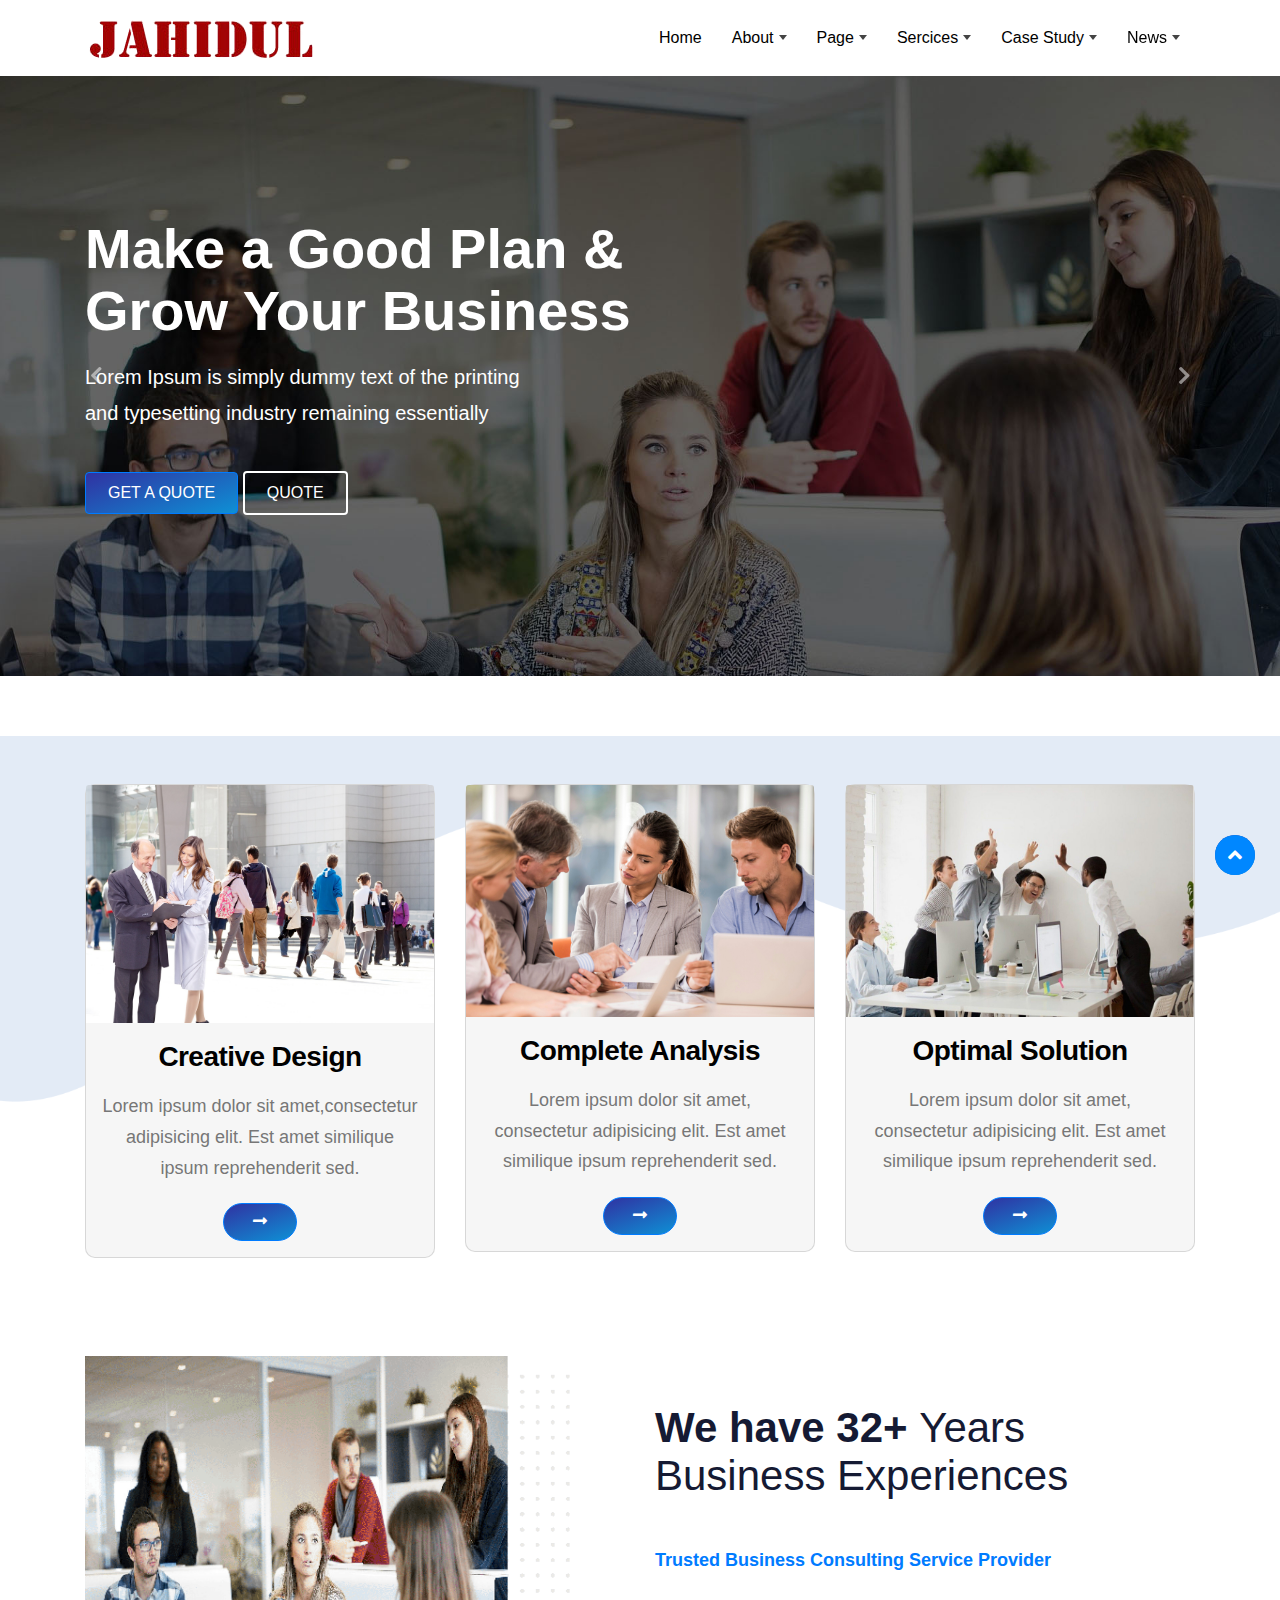
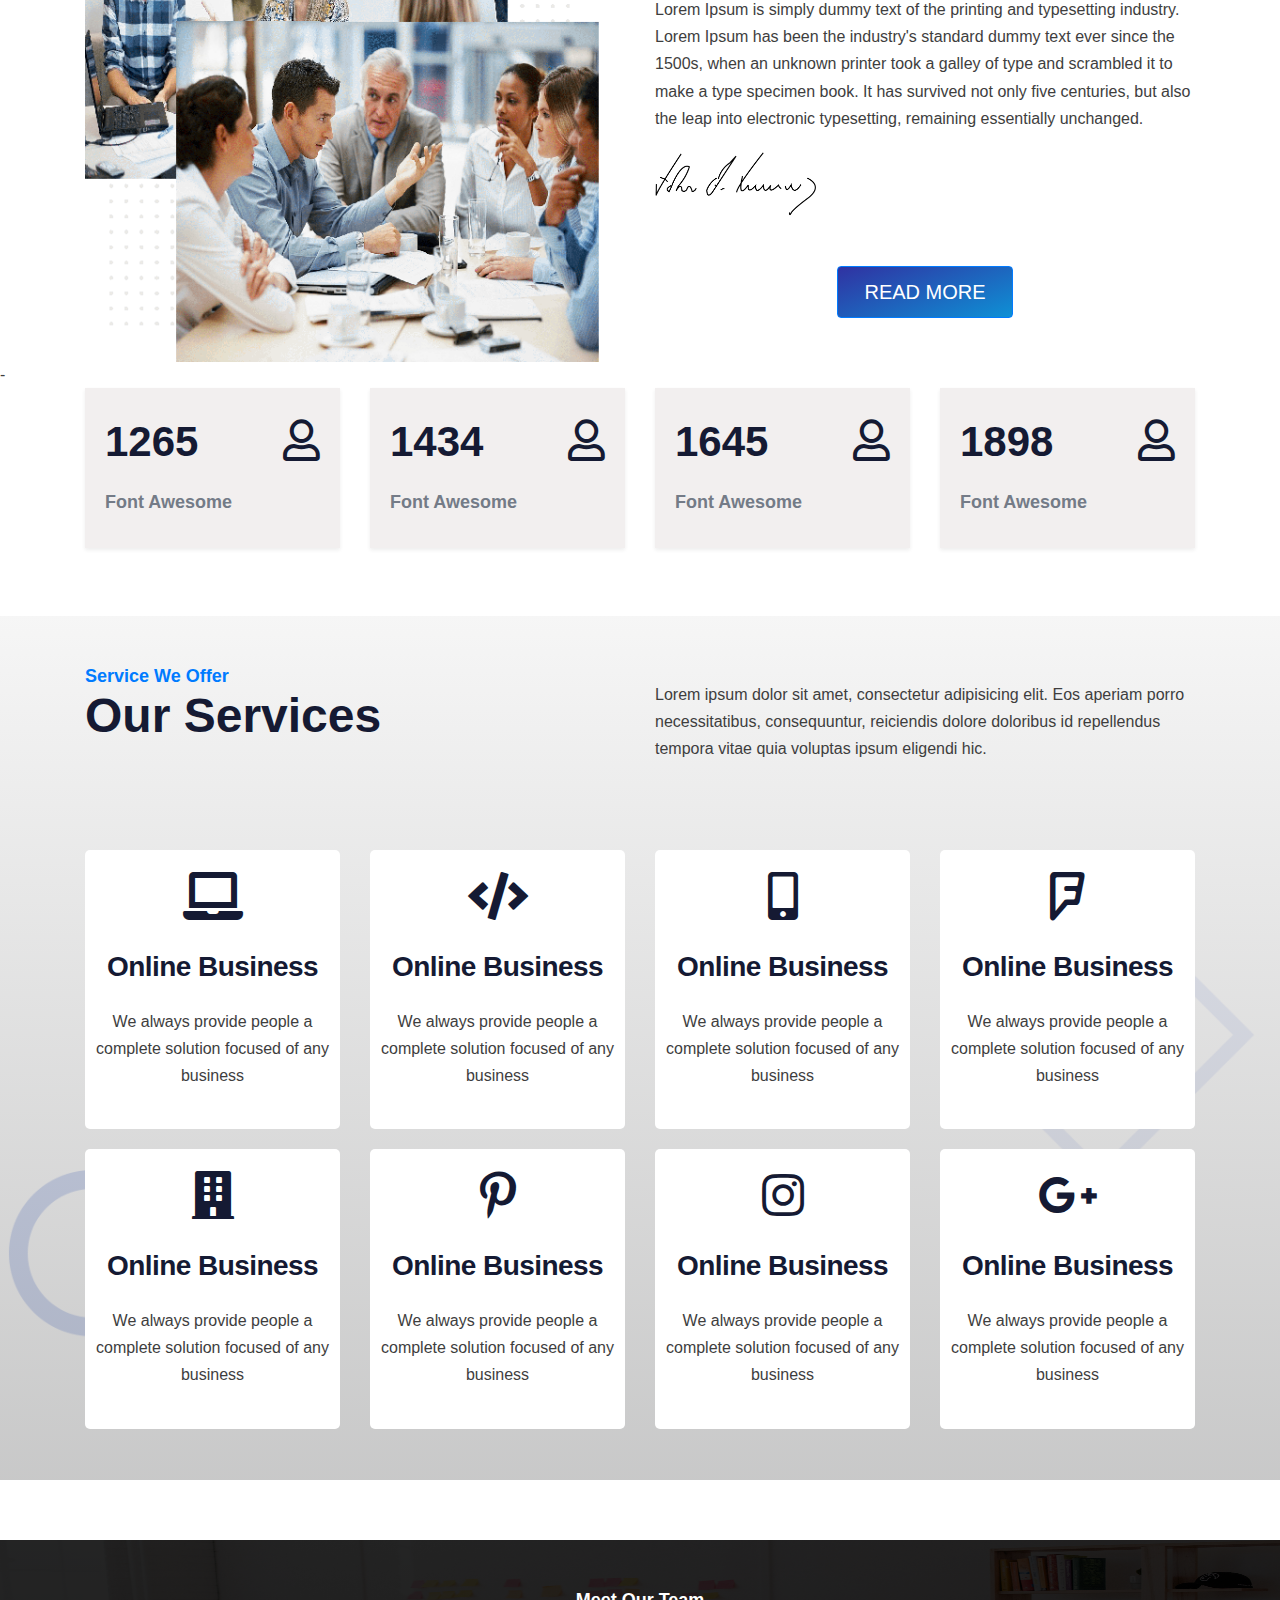
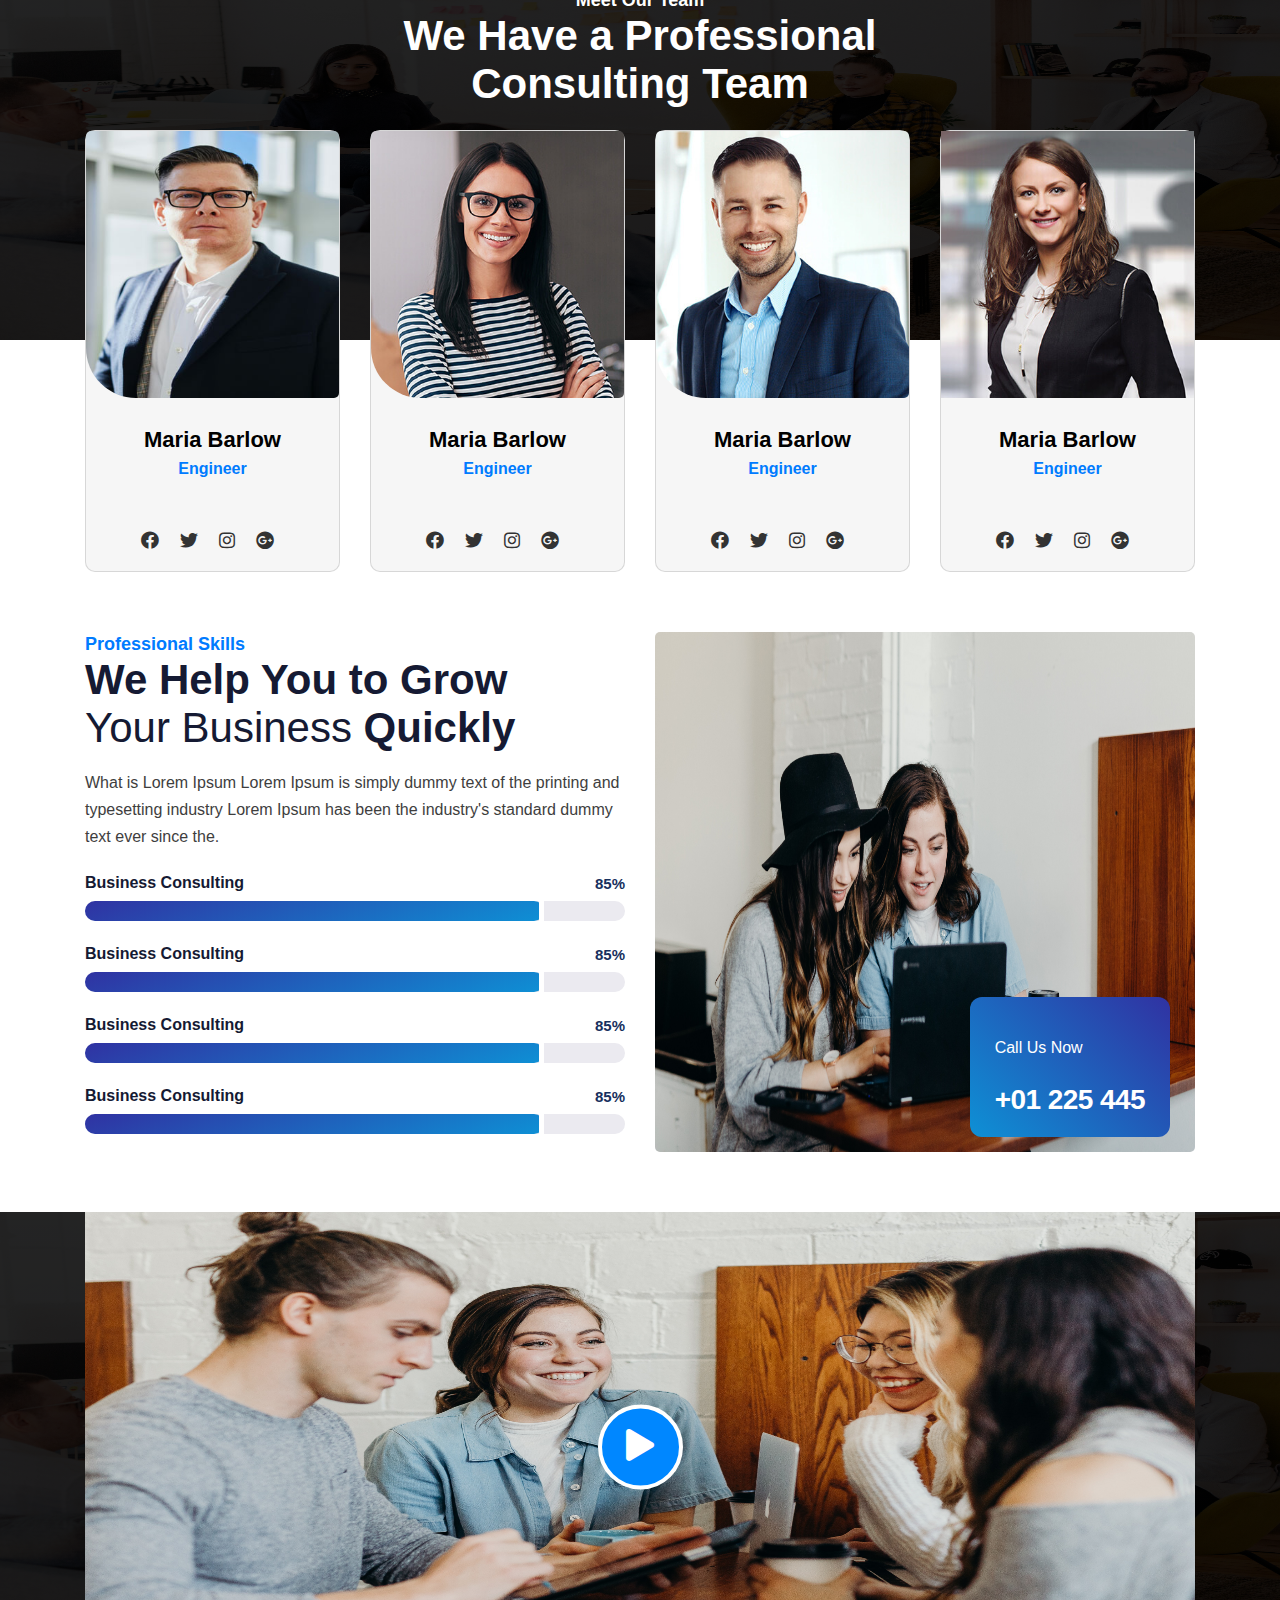
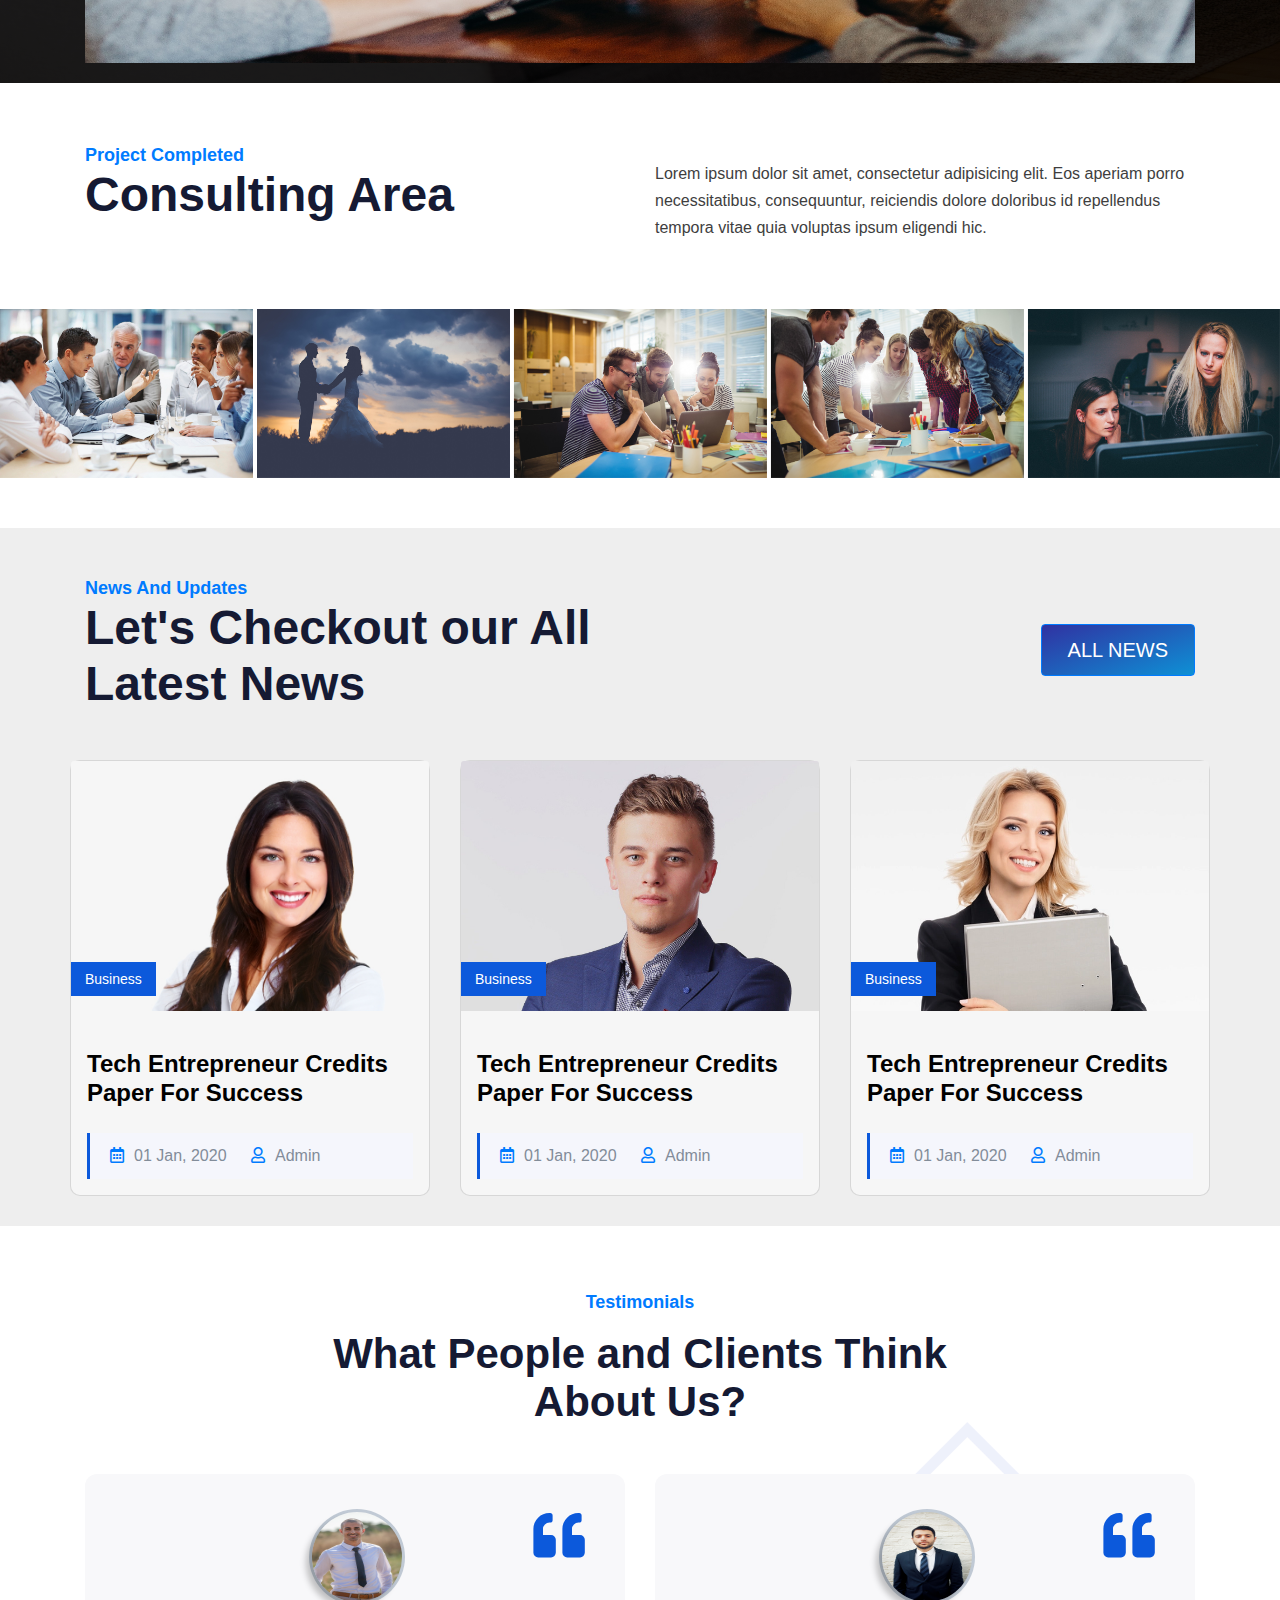
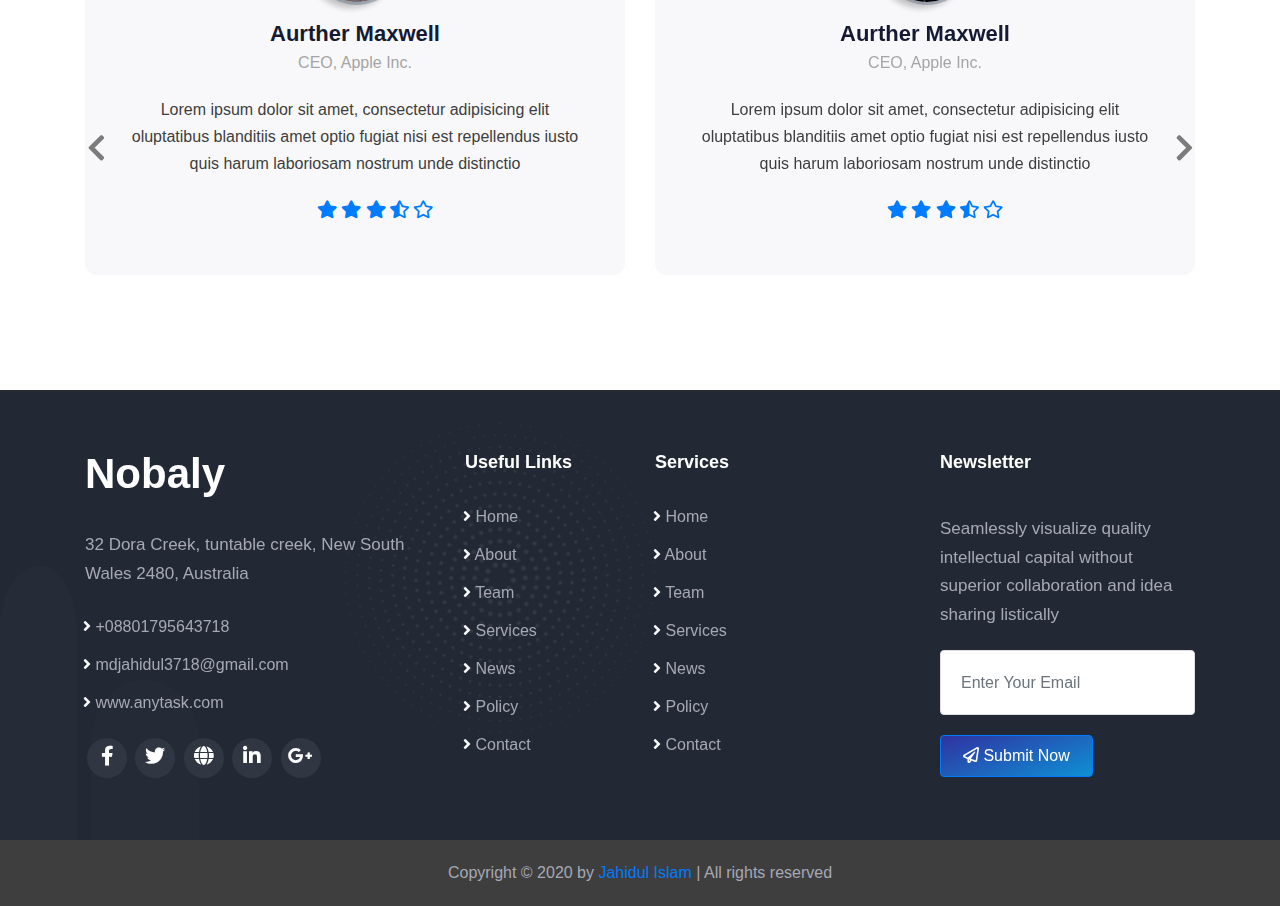
<file: index.html>
<!DOCTYPE html>
<html lang="en">
  <head>
  <!-- Required meta tags -->
  <meta charset="utf-8">
  <meta name="viewport" content="width=device-width, initial-scale=1, shrink-to-fit=no">
  <!-- Bootstrap CSS -->
  <link rel="stylesheet" href="css/bootstrap.css">
  <!-- style CSS -->
  <link rel="stylesheet" href="css/style.css">
  <!-- all CSS -->  
  <link rel="stylesheet" href="css/all.css">
  <!-- owl carousel CSS -->
  <link rel="stylesheet" href="css/owl.carousel.min.css">
  <!-- Bootstrap CSS -->
  <link rel="stylesheet" href="css/animate.css">
  <!-- bsnav CSS --> 
  <link rel="stylesheet" href="css/bsnav.min.css">
  <!-- responsive CSS -->  
  <link rel="stylesheet" href="css/responsive.css">
  <title>Novaly</title>
  </head>
  <body>
  <header>
    <!--navbar section-->
  <div class="navbar navbar-expand-lg bsnav">
      <div class="container">
        <img src="image/navbar.png" alt="name">
      <button class="navbar-toggler toggler-spring"><span class="navbar-toggler-icon"></span></button>
      <div class="collapse navbar-collapse justify-content-md-end">
          <ul class="navbar-nav navbar-mobile mr-0">
            <!--home-->
            <li class="nav-item"><a class="nav-link" href="#homepage">Home</a></li>
            <!--dropdown 01-->
              <li class="nav-item dropdown">
                  <a class="nav-link" href="#about">About<i class="caret"></i></a>
                  <ul class="navbar-nav">
                      <li class="nav-item"><a class="nav-link" href="about.html">About Leyout 1</a></li>
                      <li class="nav-item"><a class="nav-link" href="#">Levels <i class="caret"></i></a>
                          <ul class="navbar-nav">
                              <li class="nav-item"><a class="nav-link" href="#">Action</a></li>
                              <li class="nav-item">
                                  <a class="nav-link" href="#">Levels <i class="caret"></i></a>
                                  <ul class="navbar-nav">
                                      <li class="nav-item"><a class="nav-link" href="#">Action</a></li>
                                      <li class="nav-item"><a class="nav-link" href="#">Other action</a></li>
                                  </ul>
                              </li>
                              <li class="nav-item"><a class="nav-link" href="#">Other action</a></li>
                          </ul>
                      </li>
                      <li class="nav-item"><a class="nav-link" href="#">Other action</a></li>
                  </ul>
              </li>
                <!--dropdown 02-->
              <li class="nav-item dropdown">
                  <a class="nav-link" href="#business">Page<i class="caret"></i></a>
                  <ul class="navbar-nav">
                      <li class="nav-item"><a class="nav-link" href="contact.html">Contact Us</a></li>
                      <li class="nav-item"><a class="nav-link" href="#">Levels <i class="caret"></i></a>
                          <ul class="navbar-nav">
                              <li class="nav-item"><a class="nav-link" href="#">Action</a></li>
                              <li class="nav-item">
                                  <a class="nav-link" href="#">Levels <i class="caret"></i></a>
                                  <ul class="navbar-nav">
                                      <li class="nav-item"><a class="nav-link" href="#">Action</a></li>
                                      <li class="nav-item"><a class="nav-link" href="#">Other action</a></li>
                                  </ul>
                              </li>
                              <li class="nav-item"><a class="nav-link" href="#">Other action</a></li>
                          </ul>
                      </li>
                      <li class="nav-item"><a class="nav-link" href="#">Other action</a></li>
                  </ul>
              </li>
              <!--dropdown 03-->
              <li class="nav-item dropdown">
                  <a class="nav-link" href="#">Sercices<i class="caret"></i></a>
                  <ul class="navbar-nav">
                      <li class="nav-item"><a class="nav-link" href="#">Action</a></li>
                      <li class="nav-item"><a class="nav-link" href="#">Levels <i class="caret"></i></a>
                          <ul class="navbar-nav">
                              <li class="nav-item"><a class="nav-link" href="#">Action</a></li>
                              <li class="nav-item">
                                  <a class="nav-link" href="#">Levels <i class="caret"></i></a>
                                  <ul class="navbar-nav">
                                      <li class="nav-item"><a class="nav-link" href="#">Action</a></li>
                                      <li class="nav-item"><a class="nav-link" href="#">Other action</a></li>
                                  </ul>
                              </li>
                              <li class="nav-item"><a class="nav-link" href="#">Other action</a></li>
                          </ul>
                      </li>
                      <li class="nav-item"><a class="nav-link" href="#">Other action</a></li>
                  </ul>
              </li>
              <!--dropdown 04-->
              <li class="nav-item dropdown">
                  <a class="nav-link" href="#">Case Study<i class="caret"></i></a>
                  <ul class="navbar-nav">
                      <li class="nav-item"><a class="nav-link" href="#">Action</a></li>
                      <li class="nav-item"><a class="nav-link" href="#">Levels <i class="caret"></i></a>
                          <ul class="navbar-nav">
                              <li class="nav-item"><a class="nav-link" href="#">Action</a></li>
                              <li class="nav-item">
                                  <a class="nav-link" href="#">Levels <i class="caret"></i></a>
                                  <ul class="navbar-nav">
                                      <li class="nav-item"><a class="nav-link" href="#">Action</a></li>
                                      <li class="nav-item"><a class="nav-link" href="#">Other action</a></li>
                                  </ul>
                              </li>
                              <li class="nav-item"><a class="nav-link" href="#">Other action</a></li>
                          </ul>
                      </li>
                      <li class="nav-item"><a class="nav-link" href="#">Other action</a></li>
                  </ul>
              </li>
              <!--dropdown 05-->
              <li class="nav-item dropdown">
                  <a class="nav-link" href="#">News<i class="caret"></i></a>
                  <ul class="navbar-nav">
                      <li class="nav-item"><a class="nav-link" href="#">Action</a></li>
                      <li class="nav-item"><a class="nav-link" href="#">Levels <i class="caret"></i></a>
                          <ul class="navbar-nav">
                              <li class="nav-item"><a class="nav-link" href="#">Action</a></li>
                              <li class="nav-item">
                                  <a class="nav-link" href="#">Levels <i class="caret"></i></a>
                                  <ul class="navbar-nav">
                                      <li class="nav-item"><a class="nav-link" href="#">Action</a></li>
                                      <li class="nav-item"><a class="nav-link" href="#">Other action</a></li>
                                  </ul>
                              </li>
                              <li class="nav-item"><a class="nav-link" href="#">Other action</a></li>
                          </ul>
                      </li>
                      <li class="nav-item"><a class="nav-link" href="#">Other action</a></li>
                  </ul>
              </li>
              </li>
          </ul>
      </div>
      </div>
  </div>
</header>
  <main>
    <!--Homepage Slider Start-->
    <section id="homepage">
      <div id="carouselExampleCaptions" class="carousel slide" data-ride="carousel">
        <div class="carousel-inner">
          <!--Homepage Slider 01-->
          <div class="carousel-item active" style="background-image:url('image/carousel01.jpg');">
            <div class="container">
              <div class="row">
                <div class="col-sm-12 text-left" style="margin-top: 258px;">
                  <div class="home-center">
                    <h1 class="wow slideInRight" data-wow-duration="1s" data-wow-delay="0.1s">Make a Good Plan &<br> Grow Your Business</h1>
                    <p class="wow slideInRight" data-wow-duration="1s" data-wow-delay="0.4s">Lorem Ipsum is simply dummy text of the printing <br>and typesetting industry  remaining essentially</p>
                    <div class="home-button text-left wow backInLeft" data-wow-duration="1s" data-wow-delay="0.8s">
                    <button type="button" class="btn btn-primary">GET A QUOTE</button>
                    <button type="button" class="btn btn-rr">QUOTE</button>
                    </div>
                  </div>
                </div>
              </div>
            </div>
          </div>
          <!--Homepage Slider 02-->
          <div class="carousel-item" style="background-image:url('image/carousel02.jpg');">
            <div class="container">
              <div class="row">
                <div class="col-sm-12 text-center" style="margin-top: 258px;">
                  <div class="home-center">
                    <h1 class="wow slideInUp" data-wow-duration="1s" data-wow-delay="0.1s">Make a Good Plan &<br> Grow Your Business</h1>
                    <p class="wow slideInUp" data-wow-duration="1s" data-wow-delay="0.4s">Lorem Ipsum is simply dummy text of the printing <br>and typesetting industry  remaining essentially</p>
                    <div class="home-button text-center wow slideInUp" data-wow-duration="1s" data-wow-delay="0.8s">
                    <button type="button" class="btn btn-primary">GET A QUOTE</button>
                    <button type="button" class="btn btn-rr">GET A QUOTE</button>
                    </div>
                  </div>
                </div>
              </div>
            </div>
          </div>
          <!--Homepage Slider 03-->
          <div class="carousel-item" style="background-image:url('image/carousel03.jpg');">
            <div class="container">
              <div class="row">
                <div class="col-sm-12 text-right" style="margin-top: 258px;">
                  <div class="home-center">
                    <h1 class="wow slideInLeftt" data-wow-duration="1s" data-wow-delay="0.1s">Make a Good Plan &<br> Grow Your Business</h1>          
                    <p>Lorem Ipsum is simply dummy text of the printing <br>and typesetting industry  remaining essentially</p>
                    <div class="home-button text-right">
                    <button type="button" class="btn btn-primary">GET A QUOTE</button>
                    <button type="button" class="btn btn-rr">GET A QUOTE</button>
                    </div>
                  </div>
                </div>
              </div>
            </div>
          </div>
       </div>
       <!--Homepage Slider button-->
        <div class="carousel-icon">
          <a class="carousel-control-prev" href="#carouselExampleCaptions" role="button" data-slide="prev">
          <span><i class="fas fa-chevron-left"></i></span>
          <span class="sr-only">Previous</span>
        </a>
        <a class="carousel-control-next" href="#carouselExampleCaptions" role="button" data-slide="next">
          <span><i class="fas fa-chevron-right"></i></span>
          <span class="sr-only">Next</span>
        </a>
        </div>
      </div>
  </section>
  <!--Homepage Slider End-->
  <!--About section Start-->
   <section id="about">
     <div class="container">
      <div class="row pt-5">
        <!--About card 01-->
        <div class="col-md-4">
          <div class="card">
            <div class="about-photo card-img-top card-img-top-250">
              <img class="img-fluid" src="image/about1.jpg" alt="about1">
            </div>
            <div class="about-card p-3">
              <h3>Creative Design</h3>
              <p>Lorem ipsum dolor sit amet,consectetur adipisicing elit. Est amet similique ipsum reprehenderit sed.</p>
              <div class="about-button text-center">
                <button type="button" class="btn btn-primary"><i class="fas fa-long-arrow-alt-right"></i></button>
              </div>
            </div>
          </div>
        </div>
        <!--About card 02-->
        <div class="col-md-4">
          <div class="card">
            <div class="about-photo card-img-top card-img-top-250">
              <img class="img-fluid" src="image/about2.jpg" alt="about2">
            </div>
            <div class="about-card p-3">
              <h3>Complete Analysis</h3>
              <p>Lorem ipsum dolor sit amet, consectetur adipisicing elit. Est amet similique ipsum reprehenderit sed.</p>  
              <div class="about-button text-center">
                <button type="button" class="btn btn-primary"><i class="fas fa-long-arrow-alt-right"></i></button>
              </div>          
            </div>
          </div>
        </div>
        <!--About card 03-->
        <div class="col-md-4">
          <div class="card">
            <div class="about-photo card-img-top card-img-top-250">
              <img class="img-fluid" src="image/about3.jpg" alt="about3">
            </div>
            <div class="about-card p-3">
              <h3>Optimal Solution</h3>
              <p>Lorem ipsum dolor sit amet, consectetur adipisicing elit. Est amet similique ipsum reprehenderit sed.</p>  
              <div class="about-button text-center">
                <button type="button" class="btn btn-primary"><i class="fas fa-long-arrow-alt-right"></i></button>
              </div>          
            </div>
          </div>
        </div>
      </div>
    </div>
   </section>
   <!--About section End-->
   <!--Business section Start-->
   <section id="business">
     <div class="container">
       <div class="row">
        <!--Business image-->
         <div class="col-sm-6">
           <div class="business-photo">
             <img class="img-fluid" src="image/business.png" alt="business">
           </div>
         </div>
         <!--Business text-->
         <div class="col-sm-6 pt-5">
           <div class="business-content">
             <h2>We have 32+ <span class="font-weight-normal">Years Business Experiences</span></h2>
             <h5 class="text-primary mt-5">Trusted Business Consulting Service Provider</h5>
             <p class="mt-4">Lorem Ipsum is simply dummy text of the printing and typesetting industry. Lorem Ipsum has been the industry's standard dummy text ever since the 1500s, when an unknown printer took a galley of type and scrambled it to make a type specimen book. It has survived not only five centuries, but also the leap into electronic typesetting, remaining essentially unchanged. </p>
             <img class="img-fluid" src="image/autograph.png" alt="autograph" width="30%" height="30px">
             <div class="business-button text-center">
              <button type="button" class="btn btn-primary">READ MORE</button>
             </div>
           </div>
         </div>
       </div>
     </div>
   </section>
   <!--Business section End-->
   <!--Counter section Star-->-
   <section id="counter">
     <div class="container">
       <div class="row">
        <!--Counter 01-->
         <div class=" col-lg-3">
          <div class="counter-content shadow-sm">
            <div class="counter-text float-left">        
              <h2 class="counter">1265</h2>
              <h4>Font Awesome</h4> 
            </div>
            <div class="counter-icon float-right">        
              <h2><i class="far fa-user"></i></h2>
            </div>
          </div> 
        </div>
        <!--Counter 02-->
        <div class=" col-lg-3">
          <div class="counter-content shadow-sm">
            <div class="counter-text float-left">        
               <h2 class="counter">1434</h2>
               <h4>Font Awesome</h4> 
            </div>
            <div class="counter-icon float-right">        
              <h2><i class="far fa-user"></i></h2>
            </div>
          </div> 
        </div>
        <!--Counter 03-->
        <div class=" col-lg-3">
          <div class="counter-content shadow-sm">
            <div class="counter-text float-left">        
              <h2 class="counter">1645</h2>
              <h4>Font Awesome</h4> 
            </div>
            <div class="counter-icon float-right">        
              <h2><i class="far fa-user"></i></h2>
            </div>
          </div> 
        </div>
        <!--Counter 04-->
        <div class=" col-lg-3">
          <div class="counter-content shadow-sm">
            <div class="counter-text float-left">        
              <h2 class="counter">1898</h2>
              <h4>Font Awesome</h4> 
            </div>
            <div class="counter-icon float-right">        
              <h2><i class="far fa-user"></i></h2>
            </div>
          </div> 
        </div>
      </div>
     </div>
   </section>
   <!--Counter section End-->
   <!--test-company-services section Start-->
  <section id="test-company-services">
    <div class="container">
      <div class="row pt-5">
        <div class="col-sm-6">
           <div class="service-content">
              <h5 class="text-primary">Service We Offer</h5>
              <h1>Our Services</h1>
           </div>
         </div>
         <!--services text-->
         <div class="col-sm-6">
            <div class="service-content">
              <p>Lorem ipsum dolor sit amet, consectetur adipisicing elit. Eos aperiam porro necessitatibus, consequuntur, reiciendis dolore doloribus id repellendus tempora vitae quia voluptas ipsum eligendi hic.</p>
            </div>
        </div>
      </div>
      <!--services 01-->
      <div class="row text-center pt-5">
        <div class="col-sm-3">
          <div class="company-items">
            <h1><i class="fas fa-laptop"></i></h1>
            <a href="#"><h3>Online Business</h3></a>
            <p>We always provide people a complete solution focused of any business</p>
          </div>
        </div>
        <!--services 02-->
        <div class="col-sm-3">
           <div class="company-items">
            <h1><i class="fas fa-code"></i></h1>
            <a href="#"><h3>Online Business</h3></a>
            <p>We always provide people a complete solution focused of any business</p>
          </div>
        </div>
        <!--services 03-->
        <div class="col-sm-3">
          <div class="company-items">
            <h1><i class="fas fa-mobile-alt"></i></h1>
            <a href="#"><h3>Online Business</h3></a>
            <p>We always provide people a complete solution focused of any business</p>
          </div>
        </div>
        <!--services 04-->
        <div class="col-sm-3">
          <div class="company-items">
            <h1><i class="fab fa-foursquare"></i></h1>
            <a href="#"><h3>Online Business</h3></a>
            <p>We always provide people a complete solution focused of any business</p>
          </div>
        </div>
        <!--services 05-->
         <div class="col-sm-3">
          <div class="company-items">
            <h1><i class="fas fa-building"></i></h1>
            <a href="#"><h3>Online Business</h3></a>
            <p>We always provide people a complete solution focused of any business</p>
          </div>
        </div>
        <!--services 06-->
         <div class="col-sm-3">
          <div class="company-items">
            <h1><i class="fab fa-pinterest-p"></i></h1>
            <a href="#"><h3>Online Business</h3></a>
            <p>We always provide people a complete solution focused of any business</p>
          </div>
        </div>
        <!--services 07-->
         <div class="col-sm-3">
          <div class="company-items">
            <h1><i class="fab fa-instagram"></i></h1>
            <a href="#"><h3>Online Business</h3></a>
            <p>We always provide people a complete solution focused of any business</p>
          </div>
        </div>
        <!--services 08-->
         <div class="col-sm-3">
          <div class="company-items">
            <h1><i class="fab fa-google-plus-g"></i></h1>
            <a href="#"><h3>Online Business</h3></a>
            <p>We always provide people a complete solution focused of any business</p>
          </div>
        </div>
      </div>
    </div>
  </section>
  <!--services section End-->
  <!--Team section Star-->
   <section id="team">
     <div class="container">
       <div class="row">
         <div class="col-sm-12">
           <div class="team-content pt-5 text-center">
             <h5 >Meet Our Team</h5>
             <h2 class="text-white">We Have a Professional <br>Consulting Team</h2>
           </div>
         </div>
       </div>
     </div>
   </section>
    <section id="company-image">
    <div class="container">
      <div class="row">
      <!-- card picture 01 -->
        <div class="col-sm-3">
          <div class="card text-center">
            <div class="team-photo">
              <img class="img-fluid" src="image/team1.jpg" alt="team1">
            </div> 
            <div class="card-content pt-5">
              <h4><a href>Maria Barlow</a></h4>
              <h6 class="text-primary">Engineer</h6>
              <p>
                <a href="#"><i class="fab fa-facebook"></i></a>
                <a href="#"><i class="fab fa-twitter"></i></a>
                <a href="#"><i class="fab fa-instagram"></i></a>
                <a href="#"><i class="fab fa-google-plus"></i></a>
              </p>
            </div>
          </div>
        </div>
        <!-- card picture 02 -->
        <div class="col-sm-3">
          <div class="card text-center">
            <div class="team-photo">
              <img class="img-fluid" src="image/team2.jpg" alt="team2">
            </div>
            <div class="card-content pt-5">
              <h4><a href>Maria Barlow</a></h4>
              <h6 class="text-primary">Engineer</h6>
              <p>
                <a href="#"><i class="fab fa-facebook"></i></a>
                <a href="#"><i class="fab fa-twitter"></i></a>
                <a href="#"><i class="fab fa-instagram"></i></a>
                <a href="#"><i class="fab fa-google-plus"></i></a>
              </p>
            </div>
          </div>
        </div>
        <!-- card picture 03 -->
        <div class="col-sm-3">
          <div class="card text-center">
            <div class="team-photo">
              <img class="img-fluid" src="image/team3.jpg" alt="team3">
            </div>
            <div class="card-content pt-5">
              <h4><a href>Maria Barlow</a></h4>
              <h6 class="text-primary">Engineer</h6>
              <p>
                <a href="#"><i class="fab fa-facebook"></i></a>
                <a href="#"><i class="fab fa-twitter"></i></a>
                <a href="#"><i class="fab fa-instagram"></i></a>
                <a href="#"><i class="fab fa-google-plus"></i></a>
              </p>
            </div>
          </div>
        </div>
        <!-- card picture 03 -->
        <div class="col-sm-3">
          <div class="card text-center">
              <img class="img-fluid" src="image/team4.jpg" alt="team4">
            <div class="card-content pt-5">
              <h4><a href>Maria Barlow</a></h4>
              <h6 class="text-primary">Engineer</h6>
              <p>
                <a href="#"><i class="fab fa-facebook"></i></a>
                <a href="#"><i class="fab fa-twitter"></i></a>
                <a href="#"><i class="fab fa-instagram"></i></a>
                <a href="#"><i class="fab fa-google-plus"></i></a>
              </p>
            </div>
          </div>
        </div>
      </div>
    </div>
  </section>
  <!--Team section End-->
  <!--Skills section Start-->
  <section id="Skills" style="margin-top: 60px;">
    <div class="container">
      <div class="row">
        <div class="col-sm-6">
          <h5 class="text-primary">Professional Skills</h5>
          <h2>We Help You to Grow <br><span class="font-weight-normal">Your Business</span> Quickly</h2>
          <p>What is Lorem Ipsum Lorem Ipsum is simply dummy text of the printing and typesetting industry Lorem Ipsum has been the industry's standard dummy text ever since the.</p>
          <!-- skills -->
          <div class="skills">
          <!-- skills-item 01 -->
            <div class="skill-item">
                <div class="skill-header">
                  <h6 class="skill-title">Business Consulting</h6>
                  <div class="skill-percentage">
                    <div class="count-box counted"><span class="count-text" data-speed="2100" data-stop="85">85</span>%</div>
                  </div>
                </div>
                <div class="skill-bar">
                  <div class="bar-inner">
                    <div class="bar progress-line" data-width="85" style="width: 85%;"></div>
                  </div>
                </div>
              </div>
              <!-- skills-item 02 -->
            <div class="skill-item">
                <div class="skill-header">
                  <h6 class="skill-title">Business Consulting</h6>
                  <div class="skill-percentage">
                    <div class="count-box counted"><span class="count-text" data-speed="2100" data-stop="85">85</span>%</div>
                  </div>
                </div>
                <div class="skill-bar">
                  <div class="bar-inner">
                    <div class="bar progress-line" data-width="85" style="width: 85%;"></div>
                  </div>
                </div>
              </div>
              <!-- skills-item 03 -->
            <div class="skill-item">
                <div class="skill-header">
                  <h6 class="skill-title">Business Consulting</h6>
                  <div class="skill-percentage">
                    <div class="count-box counted"><span class="count-text" data-speed="2100" data-stop="85">85</span>%</div>
                  </div>
                </div>
                <div class="skill-bar">
                  <div class="bar-inner">
                    <div class="bar progress-line" data-width="85" style="width: 85%;"></div>
                  </div>
                </div>
              </div>
              <!-- skills-item 04 -->
            <div class="skill-item">
                <div class="skill-header">
                  <h6 class="skill-title">Business Consulting</h6>
                  <div class="skill-percentage">
                    <div class="count-box counted"><span class="count-text" data-speed="2100" data-stop="85">85</span>%</div>
                  </div>
                </div>
                <div class="skill-bar">
                  <div class="bar-inner">
                    <div class="bar progress-line" data-width="85" style="width: 85%;"></div>
                  </div>
                </div>
              </div>
          </div>
        </div>
        <!--Skills Image-->
        <div class="col-sm-6">
          <div class="skills-image">
            <img class="img-full" src="image/skills.jpg" alt="skills" width="100%" height="520px">
            <div class="call-us-now">
              <p class="call-us-title mrb-5 text-white">Call Us Now</p>
              <h3 class="number mrt-0 text-white">+01 225 445</h3>
            </div>
          </div>
        </div>
      </div>
    </div>
  </section>
  <!--Skills section End-->
  <!--videos section Star-->
   <section id="videos">
     <div class="container">
       <div class="row">
         <div class="col-sm-12">
          <div class="video-photo">
            <img class="img-full" src="image/video01.jpg" alt="skills" width="100%" height="520px">
          </div>
           <div class="popup-youtube">
            <p><a href="https://www.youtube.com/watch?v=TzPS6ELoZ1I" class="text-white"><i class="fas fa-play"></i></a></p>
            </div>  
         </div>
       </div>
     </div>
   </section>
   <!--videos section End-->
   <!--Owl Carousel section Star-->
  <section id="owl-carousel" style="margin-top: 60px;">
    <div class="container">
       <div class="row">
         <div class="col-sm-6">
           <div class="service-content">
            <h5 class="text-primary">Project Completed</h5>
            <h1>Consulting Area</h1>
           </div>
         </div>
         <div class="col-sm-6">
           <div class="service-content">
            <p>Lorem ipsum dolor sit amet, consectetur adipisicing elit. Eos aperiam porro necessitatibus, consequuntur, reiciendis dolore doloribus id repellendus tempora vitae quia voluptas ipsum eligendi hic.</p>
           </div>
         </div>
      </div>
    </div>
    <div class="container-fluid">
      <div class="row">
        <div class="col-sm-12">
          <div class="carousel-photo">
          <div class="row pt-5 text-center pb-4">
            <!-- Set up your HTML -->
              <div id="logocarousel" class="owl-carousel owl-theme">
              <img src="image/owl01.jpg" alt="owl01">
              <img src="image/owl02.jpg" alt="owl02">
              <img src="image/owl03.jpg" alt="owl03">
              <img src="image/owl04.jpg" alt="owl04">
              <img src="image/owl05.jpg" alt="owl05">
              <img src="image/owl06.jpg" alt="owl06">             
              <img src="image/owl07.jpg" alt="owl07">
              <img src="image/owl08.jpg" alt="owl08">
              <img src="image/owl01.jpg" alt="owl01">
              <img src="image/owl02.jpg" alt="owl02">
              <img src="image/owl03.jpg" alt="owl03">
              <img src="image/owl04.jpg" alt="owl04">
              <img src="image/owl05.jpg" alt="owl05">
            </div>
            </div>
          </div>
        </div>
      </div>  
    </div>
  </section>
  <!--Owl Carousel section End-->
  <!--Agents section Start-->
  <section id="agents">
    <div class="container">
      <div class="row">
        <div class="col-sm-6 pt-5">
            <h5 class="text-primary">News And Updates</h5>
            <h1>Let's Checkout our All Latest News</h1>
         </div>
         <div class="col-sm-6">
          <div class="agent-button text-right">
            <button type="button" class="btn btn-primary">ALL NEWS</button>
          </div>
    </div>
      <div class="row pt-5">
        <!--Agents card 01-->
        <div class="col-md-4">
          <div class="card">
            <div class="agent-photo card-img-top card-img-top-250">
              <img class="img-fluid" src="image/agents1.jpg" alt="agents1">
              <div class="news-top-meta">
                <span class="entry-category">Business</span>
              </div>
            </div>
            <div class="agents-card p-3 mt-4">
              <a href>Tech Entrepreneur Credits Paper For Success</a>
              <div class="news-bottom-meta mt-4">
                <span class="entry-date mrr-20"><i class="far fa-calendar-alt mrr-10 text-primary"></i>01 Jan, 2020</span>
                <span class="entry-author"><i class="far fa-user mrr-10 text-primary"></i>Admin</span>
              </div>            
            </div>
          </div>
        </div>
        <!--Agents card 02-->
        <div class="col-md-4">
          <div class="card">
            <div class="agent-photo card-img-top card-img-top-250">
              <img class="img-fluid" src="image/agents2.jpg" alt="agents2">
              <div class="news-top-meta">
                <span class="entry-category">Business</span>
              </div>
            </div>
            <div class="agents-card p-3 mt-4">
              <a href>Tech Entrepreneur Credits Paper For Success</a>
              <div class="news-bottom-meta mt-4">
                <span class="entry-date mrr-20"><i class="far fa-calendar-alt mrr-10 text-primary"></i>01 Jan, 2020</span>
                <span class="entry-author"><i class="far fa-user mrr-10 text-primary"></i>Admin</span>
              </div>            
            </div>
          </div>
        </div>
        <!--Agents card 04-->
        <div class="col-md-4">
          <div class="card">
            <div class="agent-photo card-img-top card-img-top-250">
              <img class="img-fluid" src="image/agents3.jpg" alt="agents3">
              <div class="news-top-meta">
                <span class="entry-category">Business</span>
              </div>
            </div>
            <div class="agents-card p-3 mt-4">
              <a href>Tech Entrepreneur Credits Paper For Success</a>
              <div class="news-bottom-meta mt-4">
                <span class="entry-date mrr-20"><i class="far fa-calendar-alt mrr-10 text-primary"></i>01 Jan, 2020</span>
                <span class="entry-author"><i class="far fa-user mrr-10 text-primary"></i>Admin</span>
              </div>            
            </div>
          </div>
        </div>
      </div>
    </div>
  </section>
  <!--Agents section End-->
 <!--testimonial section Start-->
    <section id="testimonal">
      <div class="container">
        <div class="row">
          <div class="col-sm-12 text-center">
            <h5 class="text-primary">Testimonials</h5>
            <h2 class="mt-3">What People and Clients Think <br>About Us?</h2>
          </div>
        </div>
      </div>
      <div id="carouselCaptions" class="carousel slide" data-ride="carousel">
        <div class="carousel-inner pt-5">
          <div class="carousel-item active">
            <div class="container">
              <div class="row">
                <div class="col-sm-6">
                  <div class="testimonial-item">
                    <span class="quote-icon fas fa-quote-right"></span>
                    <div class="testimonial-thumb">
                      <img src="image/testimonial01.jpg" class="img-circle img-responsive"/>
                    </div>
                    <h4 class="client-name">Aurther Maxwell</h4>
                    <h6 class="client-designation">CEO, Apple Inc.</h6>
                    <div class="testimonial-content">
                      <p class="comments">Lorem ipsum dolor sit amet, consectetur adipisicing elit oluptatibus blanditiis amet optio fugiat nisi est repellendus iusto quis harum laboriosam nostrum unde distinctio</p>
                      <ul class="star-rating">
                        <li><i class="fas fa-star"></i></li>
                        <li><i class="fas fa-star"></i></li>
                        <li><i class="fas fa-star"></i></li>
                        <li><i class="fas fa-star-half-alt"></i></li>
                        <li><i class="far fa-star"></i></li>
                      </ul>
                    </div>
                  </div>
                </div>
                 
                 <div class="col-sm-6">
                  <div class="testimonial-item">
                    <span class="quote-icon fas fa-quote-right"></span>
                    <div class="testimonial-thumb">
                      <img src="image/testimonial02.jpg" class="img-circle img-responsive"/>
                    </div>
                    <h4 class="client-name">Aurther Maxwell</h4>
                    <h6 class="client-designation">CEO, Apple Inc.</h6>
                    <div class="testimonial-content">
                      <p class="comments">Lorem ipsum dolor sit amet, consectetur adipisicing elit oluptatibus blanditiis amet optio fugiat nisi est repellendus iusto quis harum laboriosam nostrum unde distinctio</p>
                      <ul class="star-rating">
                        <li><i class="fas fa-star"></i></li>
                        <li><i class="fas fa-star"></i></li>
                        <li><i class="fas fa-star"></i></li>
                        <li><i class="fas fa-star-half-alt"></i></li>
                        <li><i class="far fa-star"></i></li>
                      </ul>
                    </div>
                  </div>
                </div>
              </div>
            </div>
          </div>
          <div class="carousel-item">
            <div class="container">
              <div class="row">
                 <div class="col-sm-6">
                  <div class="testimonial-item">
                    <span class="quote-icon fas fa-quote-right"></span>
                    <div class="testimonial-thumb">
                      <img src="image/testimonial03.jpg" class="img-circle img-responsive"/>
                    </div>
                    <h4 class="client-name">Aurther Maxwell</h4>
                    <h6 class="client-designation">CEO, Apple Inc.</h6>
                    <div class="testimonial-content">
                      <p class="comments">Lorem ipsum dolor sit amet, consectetur adipisicing elit oluptatibus blanditiis amet optio fugiat nisi est repellendus iusto quis harum laboriosam nostrum unde distinctio</p>
                      <ul class="star-rating">
                        <li><i class="fas fa-star"></i></li>
                        <li><i class="fas fa-star"></i></li>
                        <li><i class="fas fa-star"></i></li>
                        <li><i class="fas fa-star-half-alt"></i></li>
                        <li><i class="far fa-star"></i></li>
                      </ul>
                    </div>
                  </div>
                </div>

                 <div class="col-sm-6">
                  <div class="testimonial-item">
                    <span class="quote-icon fas fa-quote-right"></span>
                    <div class="testimonial-thumb">
                      <img src="image/testimonial04.jpg" class="img-circle img-responsive"/>
                    </div>
                    <h4 class="client-name">Aurther Maxwell</h4>
                    <h6 class="client-designation">CEO, Apple Inc.</h6>
                    <div class="testimonial-content">
                      <p class="comments">Lorem ipsum dolor sit amet, consectetur adipisicing elit oluptatibus blanditiis amet optio fugiat nisi est repellendus iusto quis harum laboriosam nostrum unde distinctio</p>
                      <ul class="star-rating">
                        <li><i class="fas fa-star"></i></li>
                        <li><i class="fas fa-star"></i></li>
                        <li><i class="fas fa-star"></i></li>
                        <li><i class="fas fa-star-half-alt"></i></li>
                        <li><i class="far fa-star"></i></li>
                      </ul>
                    </div>
                  </div>
                </div>
              </div>
            </div>
          </div>
          <div class="carousel-item">
            <div class="container">
              <div class="row">
                 <div class="col-sm-6">
                  <div class="testimonial-item">
                    <span class="quote-icon fas fa-quote-right"></span>
                    <div class="testimonial-thumb">
                      <img src="image/testimonial05.jpg" class="img-circle img-responsive"/>
                    </div>
                    <h4 class="client-name">Aurther Maxwell</h4>
                    <h6 class="client-designation">CEO, Apple Inc.</h6>
                    <div class="testimonial-content">
                      <p class="comments">Lorem ipsum dolor sit amet, consectetur adipisicing elit oluptatibus blanditiis amet optio fugiat nisi est repellendus iusto quis harum laboriosam nostrum unde distinctio</p>
                      <ul class="star-rating">
                        <li><i class="fas fa-star"></i></li>
                        <li><i class="fas fa-star"></i></li>
                        <li><i class="fas fa-star"></i></li>
                        <li><i class="fas fa-star-half-alt"></i></li>
                        <li><i class="far fa-star"></i></li>
                      </ul>
                    </div>
                  </div>
                </div>

                 <div class="col-sm-6">
                  <div class="testimonial-item">
                    <span class="quote-icon fas fa-quote-right"></span>
                    <div class="testimonial-thumb">
                      <img src="image/testimonial06.jpg" class="img-circle img-responsive"/>
                    </div>
                    <h4 class="client-name">Aurther Maxwell</h4>
                    <h6 class="client-designation">CEO, Apple Inc.</h6>
                    <div class="testimonial-content">
                      <p class="comments">Lorem ipsum dolor sit amet, consectetur adipisicing elit oluptatibus blanditiis amet optio fugiat nisi est repellendus iusto quis harum laboriosam nostrum unde distinctio</p>
                      <ul class="star-rating">
                        <li><i class="fas fa-star"></i></li>
                        <li><i class="fas fa-star"></i></li>
                        <li><i class="fas fa-star"></i></li>
                        <li><i class="fas fa-star-half-alt"></i></li>
                        <li><i class="far fa-star"></i></li>
                      </ul>
                    </div>
                  </div>
                </div>
              </div>
            </div>
          </div>
       </div>
       <div class="testimonial-button">
         <a class="carousel-control-prev" href="#carouselCaptions" role="button" data-slide="prev">
          <span><i class="fas fa-chevron-left"></i></span>
          <span class="sr-only">Previous</span>
        </a>
        <a class="carousel-control-next" href="#carouselCaptions" role="button" data-slide="next">
          <span><i class="fas fa-chevron-right"></i></span>
          <span class="sr-only">Next</span>
        </a>
      </div>
    </div>
  </section>
  <!--testimonial section End-->
</main>
<!--Footer section Start-->
<footer class="footer" style="background-image: url('image/footer.png');">
  <div class="container">
            <div class="row">
                <div class="col-lg-4">
                    <div class="footer-content">
                        <h2>Nobaly</h2>
                        <p class="pt-3">32 Dora Creek, tuntable creek, New South Wales 2480, Australia</p>
                          <ul class="footer-name">
                            <li><i class="fas fa-angle-right"></i> <a href="#">+08801795643718</a></li>
                            <li><i class="fas fa-angle-right"></i> <a href="#">mdjahidul3718@gmail.com</a></li>
                            <li><i class="fas fa-angle-right"></i> <a href="#">www.anytask.com</a></li>
                        </ul>
                        <div class="footer-icon">
                            <a href="#"><i class="fab fa-facebook-f"></i></a>
                            <a href="#"><i class="fab fa-twitter"></i></a>
                            <a href="#"><i class="fas fa-globe"></i></a>
                            <a href="#"><i class="fab fa-linkedin-in"></i></a>
                            <a href="#"><i class="fab fa-google-plus-g"></i></a>
                        </div>
                    </div>
                </div>
                <div class="col-lg-2 col-sm-6">
                    <div class="footer-content">
                        <h5>Useful Links</h5>
                        <ul class="footer-name pt-4">
                          <li><i class="fas fa-angle-right"></i> <a href="#">Home</a></li>
                          <li><i class="fas fa-angle-right"></i> <a href="#">About</a></li>
                          <li><i class="fas fa-angle-right"></i> <a href="#">Team</a></li>
                          <li><i class="fas fa-angle-right"></i> <a href="#">Services</a></li>
                          <li><i class="fas fa-angle-right"></i> <a href="#">News</a></li>
                          <li><i class="fas fa-angle-right"></i> <a href="#">Policy</a></li>
                          <li><i class="fas fa-angle-right"></i> <a href="#">Contact</a></li>
                        </ul>
                    </div>
                </div>
                <div class="col-lg-3 col-sm-6">
                    <div class="footer-content">
                        <h5>Services</h5>
                        <ul class="footer-name pt-4">
                          <li><i class="fas fa-angle-right"></i> <a href="#">Home</a></li>
                          <li><i class="fas fa-angle-right"></i> <a href="#">About</a></li>
                          <li><i class="fas fa-angle-right"></i> <a href="#">Team</a></li>
                          <li><i class="fas fa-angle-right"></i> <a href="#">Services</a></li>
                          <li><i class="fas fa-angle-right"></i> <a href="#">News</a></li>
                          <li><i class="fas fa-angle-right"></i> <a href="#">Policy</a></li>
                          <li><i class="fas fa-angle-right"></i> <a href="#">Contact</a></li>
                        </ul>
                    </div>
                </div>
                <div class="col-lg-3">
                    <div class="footer-content">
                        <h5>Newsletter</h5>
                        <p class="pt-4">Seamlessly visualize quality intellectual capital without superior collaboration 
                        and idea sharing listically</p>
                          <input type="text" class="form-control" placeholder="Enter Your Email">
                          <div class="footer-button">
                            <button type="button" class="btn btn-primary"><i class="far fa-paper-plane"></i> Submit Now</button>
                          </div>
                    </div>
                </div>
            </div>
        </div> 
</footer>
<!--Footer bottom-->
<div class="footer-bottom">
      <div class="container">
        <div class="row">
          <div class="col-xl-12">
            <div class="text-center">
              <span class="footer-text-color">Copyright © 2020 by <span class="text-primary">Jahidul Islam</span> | All rights reserved </span>
            </div>
          </div>
        </div>
      </div>
    </div>
    <!--top to button-->
    <div id="upper" style="display: block;">
    <i class="fas fa-angle-up"></i>
  </div>
<!--Footer section End-->
  <!-- jQuery first, then Popper.js, then Bootstrap JS -->
  <!--jquery js-->
  <script src="js/jquery-3.5.1.slim.min.js"></script>
  <!--popper js-->
  <script src="js/popper.min.js"></script>
  <!--bootstrap js-->
  <script src="js/bootstrap.min.js"></script>
  <!-- jquery waypoints js -->
  <script src="js/jquery.waypoints.min.js"></script>
  <!-- wow js -->
  <script src="js/wow.min.js"></script>
  <!-- jquery counterup js -->
  <script src="js/jquery.counterup.min.js"></script>
    <!-- owl js -->
  <script src="js/owl.carousel.min.js"></script>
  <!--custom js-->
  <script src="js/custom.js"></script>
  <!--bsnav js-->
  <script src="js/bsnav.min.js"></script>
</body>
</html>
</file>
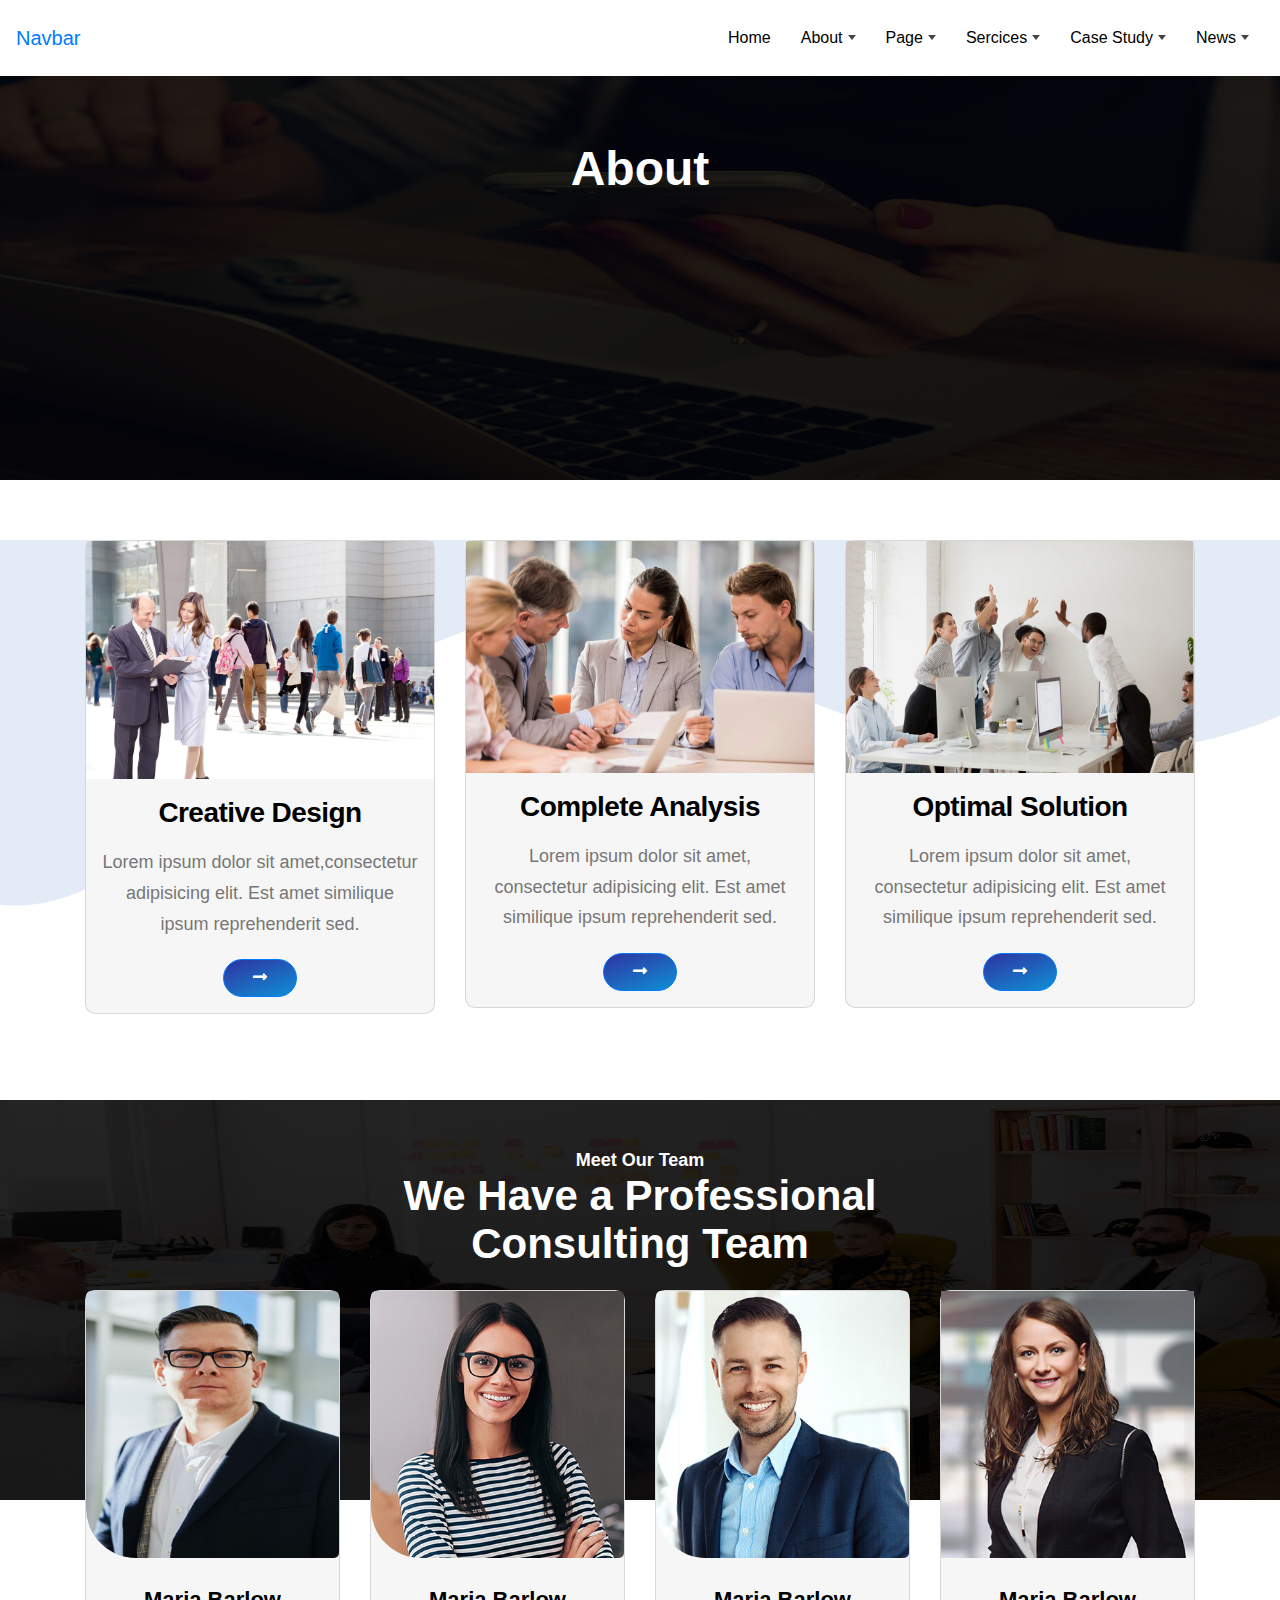
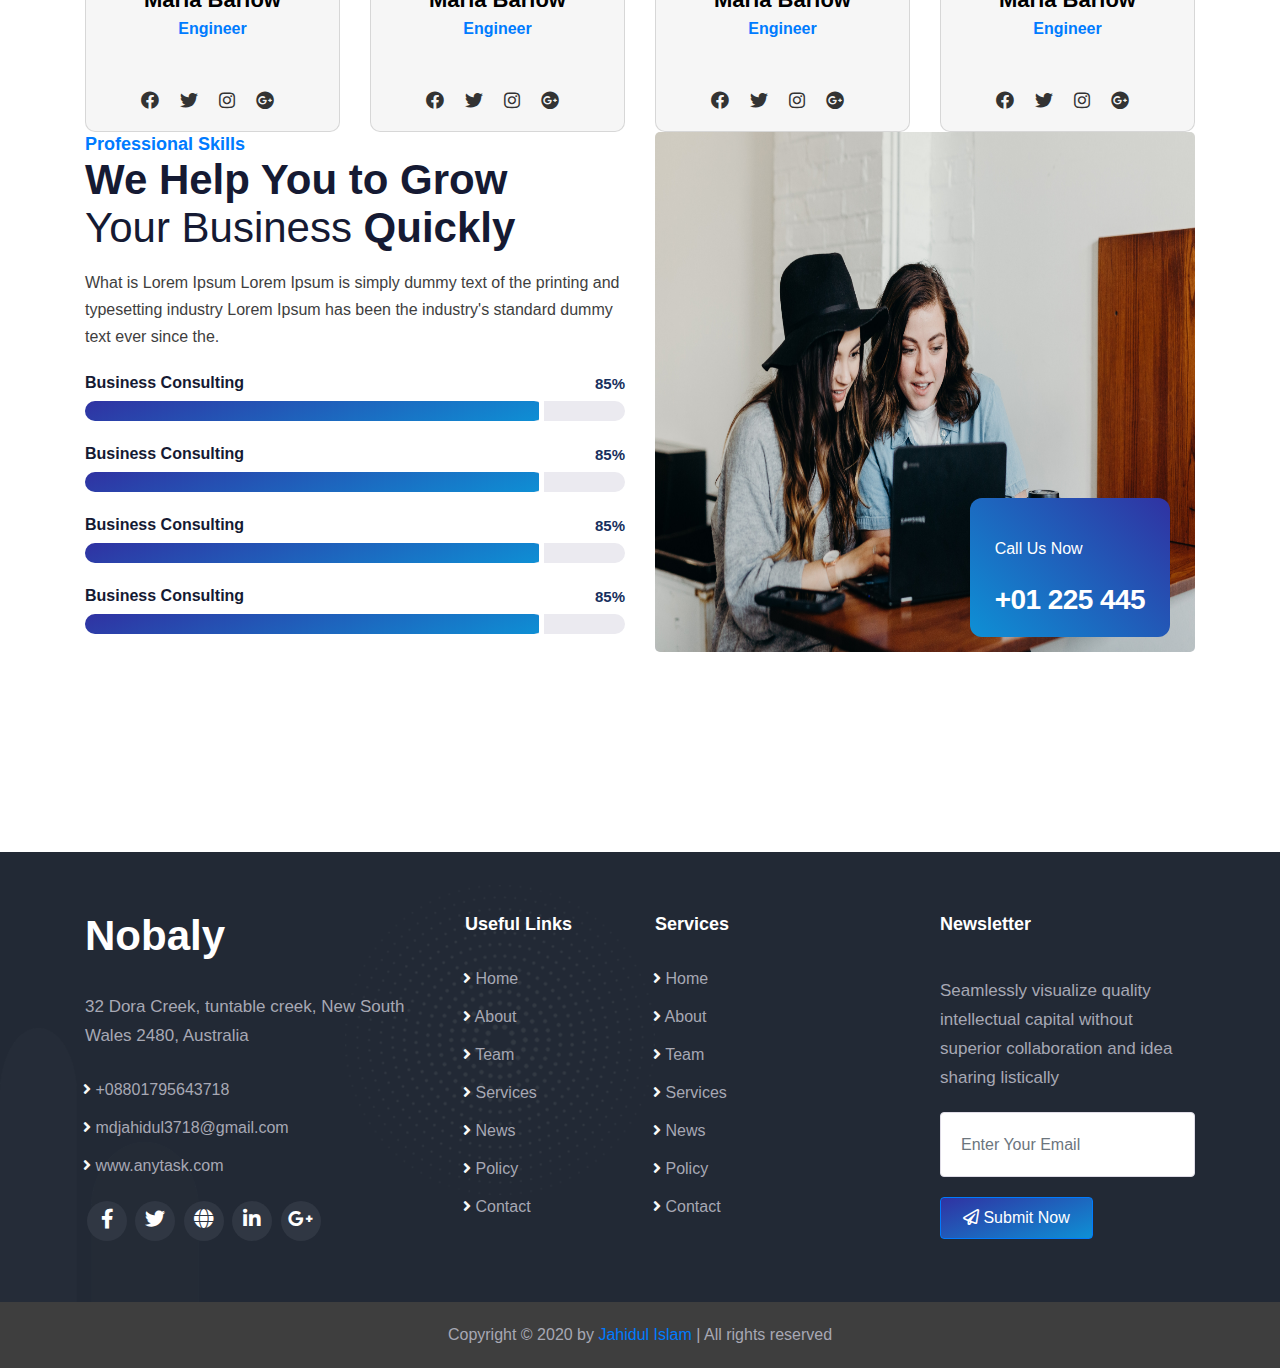
<file: about.html>
<!DOCTYPE html>
<html lang="en">
<head>
  <!-- Required meta tags -->
  <meta charset="utf-8">
  <meta name="viewport" content="width=device-width, initial-scale=1, shrink-to-fit=no">
  <!-- Bootstrap CSS -->
  <link rel="stylesheet" href="css/bootstrap.css">
  <link rel="stylesheet" href="css/style.css">
  <link rel="stylesheet" href="css/all.css">
  <!-- bsnav CSS --> 
  <link rel="stylesheet" href="css/bsnav.min.css">
  <title>About Sub</title>
</head>
<body>
<header>
  <div class="navbar navbar-expand-lg bsnav">
    <a class="navbar-brand" href="#">Navbar</a>
    <button class="navbar-toggler toggler-spring"><span class="navbar-toggler-icon"></span></button>
    <div class="collapse navbar-collapse justify-content-md-end">
        <ul class="navbar-nav navbar-mobile mr-0">
          <li class="nav-item"><a class="nav-link" href="#homepage">Home</a></li>
            <li class="nav-item dropdown">
                <a class="nav-link" href="#about">About<i class="caret"></i></a>
                <ul class="navbar-nav">
                    <li class="nav-item"><a class="nav-link" href="about.html">About Leyout 1</a></li>
                    <li class="nav-item"><a class="nav-link" href="#">Levels <i class="caret"></i></a>
                        <ul class="navbar-nav">
                            <li class="nav-item"><a class="nav-link" href="#">Action</a></li>
                            <li class="nav-item">
                                <a class="nav-link" href="#">Levels <i class="caret"></i></a>
                                <ul class="navbar-nav">
                                    <li class="nav-item"><a class="nav-link" href="#">Action</a></li>
                                    <li class="nav-item"><a class="nav-link" href="#">Other action</a></li>
                                </ul>
                            </li>
                            <li class="nav-item"><a class="nav-link" href="#">Other action</a></li>
                        </ul>
                    </li>
                    <li class="nav-item"><a class="nav-link" href="#">Other action</a></li>
                </ul>
            </li>

            <li class="nav-item dropdown">
                <a class="nav-link" href="#business">Page<i class="caret"></i></a>
                <ul class="navbar-nav">
                    <li class="nav-item"><a class="nav-link" href="contact.html">Contact Us</a></li>
                    <li class="nav-item"><a class="nav-link" href="#">Levels <i class="caret"></i></a>
                        <ul class="navbar-nav">
                            <li class="nav-item"><a class="nav-link" href="#">Action</a></li>
                            <li class="nav-item">
                                <a class="nav-link" href="#">Levels <i class="caret"></i></a>
                                <ul class="navbar-nav">
                                    <li class="nav-item"><a class="nav-link" href="#">Action</a></li>
                                    <li class="nav-item"><a class="nav-link" href="#">Other action</a></li>
                                </ul>
                            </li>
                            <li class="nav-item"><a class="nav-link" href="#">Other action</a></li>
                        </ul>
                    </li>
                    <li class="nav-item"><a class="nav-link" href="#">Other action</a></li>
                </ul>
            </li>

            <li class="nav-item dropdown">
                <a class="nav-link" href="#">Sercices<i class="caret"></i></a>
                <ul class="navbar-nav">
                    <li class="nav-item"><a class="nav-link" href="#">Action</a></li>
                    <li class="nav-item"><a class="nav-link" href="#">Levels <i class="caret"></i></a>
                        <ul class="navbar-nav">
                            <li class="nav-item"><a class="nav-link" href="#">Action</a></li>
                            <li class="nav-item">
                                <a class="nav-link" href="#">Levels <i class="caret"></i></a>
                                <ul class="navbar-nav">
                                    <li class="nav-item"><a class="nav-link" href="#">Action</a></li>
                                    <li class="nav-item"><a class="nav-link" href="#">Other action</a></li>
                                </ul>
                            </li>
                            <li class="nav-item"><a class="nav-link" href="#">Other action</a></li>
                        </ul>
                    </li>
                    <li class="nav-item"><a class="nav-link" href="#">Other action</a></li>
                </ul>
            </li>

            <li class="nav-item dropdown">
                <a class="nav-link" href="#">Case Study<i class="caret"></i></a>
                <ul class="navbar-nav">
                    <li class="nav-item"><a class="nav-link" href="#">Action</a></li>
                    <li class="nav-item"><a class="nav-link" href="#">Levels <i class="caret"></i></a>
                        <ul class="navbar-nav">
                            <li class="nav-item"><a class="nav-link" href="#">Action</a></li>
                            <li class="nav-item">
                                <a class="nav-link" href="#">Levels <i class="caret"></i></a>
                                <ul class="navbar-nav">
                                    <li class="nav-item"><a class="nav-link" href="#">Action</a></li>
                                    <li class="nav-item"><a class="nav-link" href="#">Other action</a></li>
                                </ul>
                            </li>
                            <li class="nav-item"><a class="nav-link" href="#">Other action</a></li>
                        </ul>
                    </li>
                    <li class="nav-item"><a class="nav-link" href="#">Other action</a></li>
                </ul>
            </li>

            <li class="nav-item dropdown">
                <a class="nav-link" href="#">News<i class="caret"></i></a>
                <ul class="navbar-nav">
                    <li class="nav-item"><a class="nav-link" href="#">Action</a></li>
                    <li class="nav-item"><a class="nav-link" href="#">Levels <i class="caret"></i></a>
                        <ul class="navbar-nav">
                            <li class="nav-item"><a class="nav-link" href="#">Action</a></li>
                            <li class="nav-item">
                                <a class="nav-link" href="#">Levels <i class="caret"></i></a>
                                <ul class="navbar-nav">
                                    <li class="nav-item"><a class="nav-link" href="#">Action</a></li>
                                    <li class="nav-item"><a class="nav-link" href="#">Other action</a></li>
                                </ul>
                            </li>
                            <li class="nav-item"><a class="nav-link" href="#">Other action</a></li>
                        </ul>
                    </li>
                    <li class="nav-item"><a class="nav-link" href="#">Other action</a></li>
                </ul>
            </li>
            </li>
        </ul>
    </div>
</div>
</header>
<main>
   <section id="about-sub">
     <div class="container">
       <div class="row">
         <div class="col-sm-12 text-center">
           <h1>About</h1>
         </div>
       </div>
     </div>
   </section>
   <!--About section Start-->
   <section id="about">
     <div class="container">
      <div class="row">
        <div class="col-md-4">
          <div class="card">
            <div class="about-photo card-img-top card-img-top-250">
              <img class="img-fluid" src="image/about1.jpg" alt="about1">
            </div>
            <div class="about-card p-3">
              <h3>Creative Design</h3>
              <p>Lorem ipsum dolor sit amet,consectetur adipisicing elit. Est amet similique ipsum reprehenderit sed.</p>
              <div class="about-button text-center">
                <button type="button" class="btn btn-primary"><i class="fas fa-long-arrow-alt-right"></i></button>
              </div>
            </div>
          </div>
        </div>
        <div class="col-md-4">
          <div class="card">
            <div class="about-photo card-img-top card-img-top-250">
              <img class="img-fluid" src="image/about2.jpg" alt="about2">
            </div>
            <div class="about-card p-3">
              <h3>Complete Analysis</h3>
              <p>Lorem ipsum dolor sit amet, consectetur adipisicing elit. Est amet similique ipsum reprehenderit sed.</p>  
              <div class="about-button text-center">
                <button type="button" class="btn btn-primary"><i class="fas fa-long-arrow-alt-right"></i></button>
              </div>          
            </div>
          </div>
        </div>
        <div class="col-md-4">
          <div class="card">
            <div class="about-photo card-img-top card-img-top-250">
              <img class="img-fluid" src="image/about3.jpg" alt="about3">
            </div>
            <div class="about-card p-3">
              <h3>Optimal Solution</h3>
              <p>Lorem ipsum dolor sit amet, consectetur adipisicing elit. Est amet similique ipsum reprehenderit sed.</p>  
              <div class="about-button text-center">
                <button type="button" class="btn btn-primary"><i class="fas fa-long-arrow-alt-right"></i></button>
              </div>          
            </div>
          </div>
        </div>
      </div>
    </div>
   </section>
   <!--About section End-->
   <!--Team section Star-->
   <section id="team">
     <div class="container">
       <div class="row">
         <div class="col-sm-12">
           <div class="team-content pt-5 text-center">
             <h5 >Meet Our Team</h5>
             <h2 class="text-white">We Have a Professional <br>Consulting Team</h2>
           </div>
         </div>
       </div>
     </div>
   </section>
    <section id="company-image">
    <div class="container">
      <div class="row">
      <!-- card picture 01 -->
        <div class="col-sm-3">
          <div class="card text-center">
            <div class="team-photo">
              <img class="img-fluid" src="image/team1.jpg" alt="team1">
            </div> 
            <div class="card-content pt-5">
              <h4><a href>Maria Barlow</a></h4>
              <h6 class="text-primary">Engineer</h6>
              <p>
                <a href="#"><i class="fab fa-facebook"></i></a>
                <a href="#"><i class="fab fa-twitter"></i></a>
                <a href="#"><i class="fab fa-instagram"></i></a>
                <a href="#"><i class="fab fa-google-plus"></i></a>
              </p>
            </div>
          </div>
        </div>
        <!-- card picture 02 -->
        <div class="col-sm-3">
          <div class="card text-center">
            <div class="team-photo">
              <img class="img-fluid" src="image/team2.jpg" alt="team2">
            </div>
            <div class="card-content pt-5">
              <h4><a href>Maria Barlow</a></h4>
              <h6 class="text-primary">Engineer</h6>
              <p>
                <a href="#"><i class="fab fa-facebook"></i></a>
                <a href="#"><i class="fab fa-twitter"></i></a>
                <a href="#"><i class="fab fa-instagram"></i></a>
                <a href="#"><i class="fab fa-google-plus"></i></a>
              </p>
            </div>
          </div>
        </div>
        <!-- card picture 03 -->
        <div class="col-sm-3">
          <div class="card text-center">
            <div class="team-photo">
              <img class="img-fluid" src="image/team3.jpg" alt="team3">
            </div>
            <div class="card-content pt-5">
              <h4><a href>Maria Barlow</a></h4>
              <h6 class="text-primary">Engineer</h6>
              <p>
                <a href="#"><i class="fab fa-facebook"></i></a>
                <a href="#"><i class="fab fa-twitter"></i></a>
                <a href="#"><i class="fab fa-instagram"></i></a>
                <a href="#"><i class="fab fa-google-plus"></i></a>
              </p>
            </div>
          </div>
        </div>
        <!-- card picture 03 -->
        <div class="col-sm-3">
          <div class="card text-center">
              <img class="img-fluid" src="image/team4.jpg" alt="team4">
            <div class="card-content pt-5">
              <h4><a href>Maria Barlow</a></h4>
              <h6 class="text-primary">Engineer</h6>
              <p>
                <a href="#"><i class="fab fa-facebook"></i></a>
                <a href="#"><i class="fab fa-twitter"></i></a>
                <a href="#"><i class="fab fa-instagram"></i></a>
                <a href="#"><i class="fab fa-google-plus"></i></a>
              </p>
            </div>
          </div>
        </div>
      </div>
    </div>
  </section>
  <!--Team section End-->
  <!--Skills section Start-->
  <section id="Skills">
    <div class="container">
      <div class="row">
        <div class="col-sm-6">
          <h5 class="text-primary">Professional Skills</h5>
          <h2>We Help You to Grow <br><span class="font-weight-normal">Your Business</span> Quickly</h2>
          <p>What is Lorem Ipsum Lorem Ipsum is simply dummy text of the printing and typesetting industry Lorem Ipsum has been the industry's standard dummy text ever since the.</p>
          <!-- skills -->
          <div class="skills">
          <!-- skills-item 01 -->
            <div class="skill-item">
                <div class="skill-header">
                  <h6 class="skill-title">Business Consulting</h6>
                  <div class="skill-percentage">
                    <div class="count-box counted"><span class="count-text" data-speed="2100" data-stop="85">85</span>%</div>
                  </div>
                </div>
                <div class="skill-bar">
                  <div class="bar-inner">
                    <div class="bar progress-line" data-width="85" style="width: 85%;"></div>
                  </div>
                </div>
              </div>
              <!-- skills-item 02 -->
            <div class="skill-item">
                <div class="skill-header">
                  <h6 class="skill-title">Business Consulting</h6>
                  <div class="skill-percentage">
                    <div class="count-box counted"><span class="count-text" data-speed="2100" data-stop="85">85</span>%</div>
                  </div>
                </div>
                <div class="skill-bar">
                  <div class="bar-inner">
                    <div class="bar progress-line" data-width="85" style="width: 85%;"></div>
                  </div>
                </div>
              </div>
              <!-- skills-item 03 -->
            <div class="skill-item">
                <div class="skill-header">
                  <h6 class="skill-title">Business Consulting</h6>
                  <div class="skill-percentage">
                    <div class="count-box counted"><span class="count-text" data-speed="2100" data-stop="85">85</span>%</div>
                  </div>
                </div>
                <div class="skill-bar">
                  <div class="bar-inner">
                    <div class="bar progress-line" data-width="85" style="width: 85%;"></div>
                  </div>
                </div>
              </div>
              <!-- skills-item 04 -->
            <div class="skill-item">
                <div class="skill-header">
                  <h6 class="skill-title">Business Consulting</h6>
                  <div class="skill-percentage">
                    <div class="count-box counted"><span class="count-text" data-speed="2100" data-stop="85">85</span>%</div>
                  </div>
                </div>
                <div class="skill-bar">
                  <div class="bar-inner">
                    <div class="bar progress-line" data-width="85" style="width: 85%;"></div>
                  </div>
                </div>
              </div>
          </div>
        </div>
        <div class="col-sm-6">
          <div class="skills-image">
            <img class="img-full" src="image/skills.jpg" alt="skills" width="100%" height="520px">
            <div class="call-us-now">
              <p class="call-us-title mrb-5 text-white">Call Us Now</p>
              <h3 class="number mrt-0 text-white">+01 225 445</h3>
            </div>
          </div>
        </div>
      </div>
    </div>
  </section>
  <!--Skills section End-->
</main>
<!--Footer section Start-->
<footer class="footer" style="background-image: url('image/footer.png');">
  <div class="container">
            <div class="row">
                <div class="col-lg-4">
                    <div class="footer-content">
                        <h2>Nobaly</h2>
                        <p class="pt-3">32 Dora Creek, tuntable creek, New South Wales 2480, Australia</p>
                          <ul class="footer-name">
                            <li><i class="fas fa-angle-right"></i> <a href="#">+08801795643718</a></li>
                            <li><i class="fas fa-angle-right"></i> <a href="#">mdjahidul3718@gmail.com</a></li>
                            <li><i class="fas fa-angle-right"></i> <a href="#">www.anytask.com</a></li>
                        </ul>
                        <div class="footer-icon">
                            <a href="#"><i class="fab fa-facebook-f"></i></a>
                            <a href="#"><i class="fab fa-twitter"></i></a>
                            <a href="#"><i class="fas fa-globe"></i></a>
                            <a href="#"><i class="fab fa-linkedin-in"></i></a>
                            <a href="#"><i class="fab fa-google-plus-g"></i></a>
                        </div>
                    </div>
                </div>
                <div class="col-lg-2 col-sm-6">
                    <div class="footer-content">
                        <h5>Useful Links</h5>
                        <ul class="footer-name pt-4">
                          <li><i class="fas fa-angle-right"></i> <a href="#">Home</a></li>
                          <li><i class="fas fa-angle-right"></i> <a href="#">About</a></li>
                          <li><i class="fas fa-angle-right"></i> <a href="#">Team</a></li>
                          <li><i class="fas fa-angle-right"></i> <a href="#">Services</a></li>
                          <li><i class="fas fa-angle-right"></i> <a href="#">News</a></li>
                          <li><i class="fas fa-angle-right"></i> <a href="#">Policy</a></li>
                          <li><i class="fas fa-angle-right"></i> <a href="#">Contact</a></li>
                        </ul>
                    </div>
                </div>
                <div class="col-lg-3 col-sm-6">
                    <div class="footer-content">
                        <h5>Services</h5>
                        <ul class="footer-name pt-4">
                          <li><i class="fas fa-angle-right"></i> <a href="#">Home</a></li>
                          <li><i class="fas fa-angle-right"></i> <a href="#">About</a></li>
                          <li><i class="fas fa-angle-right"></i> <a href="#">Team</a></li>
                          <li><i class="fas fa-angle-right"></i> <a href="#">Services</a></li>
                          <li><i class="fas fa-angle-right"></i> <a href="#">News</a></li>
                          <li><i class="fas fa-angle-right"></i> <a href="#">Policy</a></li>
                          <li><i class="fas fa-angle-right"></i> <a href="#">Contact</a></li>
                        </ul>
                    </div>
                </div>
                <div class="col-lg-3">
                    <div class="footer-content">
                        <h5>Newsletter</h5>
                        <p class="pt-4">Seamlessly visualize quality intellectual capital without superior collaboration 
                        and idea sharing listically</p>
                          <input type="text" class="form-control" placeholder="Enter Your Email">
                          <div class="footer-button">
                            <button type="button" class="btn btn-primary"><i class="far fa-paper-plane"></i> Submit Now</button>
                          </div>
                    </div>
                </div>
            </div>
        </div> 
</footer>
<div class="footer-bottom">
      <div class="container">
        <div class="row">
          <div class="col-xl-12">
            <div class="text-center">
              <span class="footer-text-color">Copyright © 2020 by <span class="text-primary">Jahidul Islam</span> | All rights reserved </span>
            </div>
          </div>
        </div>
      </div>
    </div>
<!--Footer section End-->
  <!-- jQuery first, then Popper.js, then Bootstrap JS -->
  <script src="js/jquery-3.5.1.slim.min.js"></script>
  <script src="js/popper.min.js"></script>
  <script src="js/bootstrap.min.js"></script>
  <!--bsnav js-->
  <script src="js/bsnav.min.js"></script>
</body>
</html>
</file>
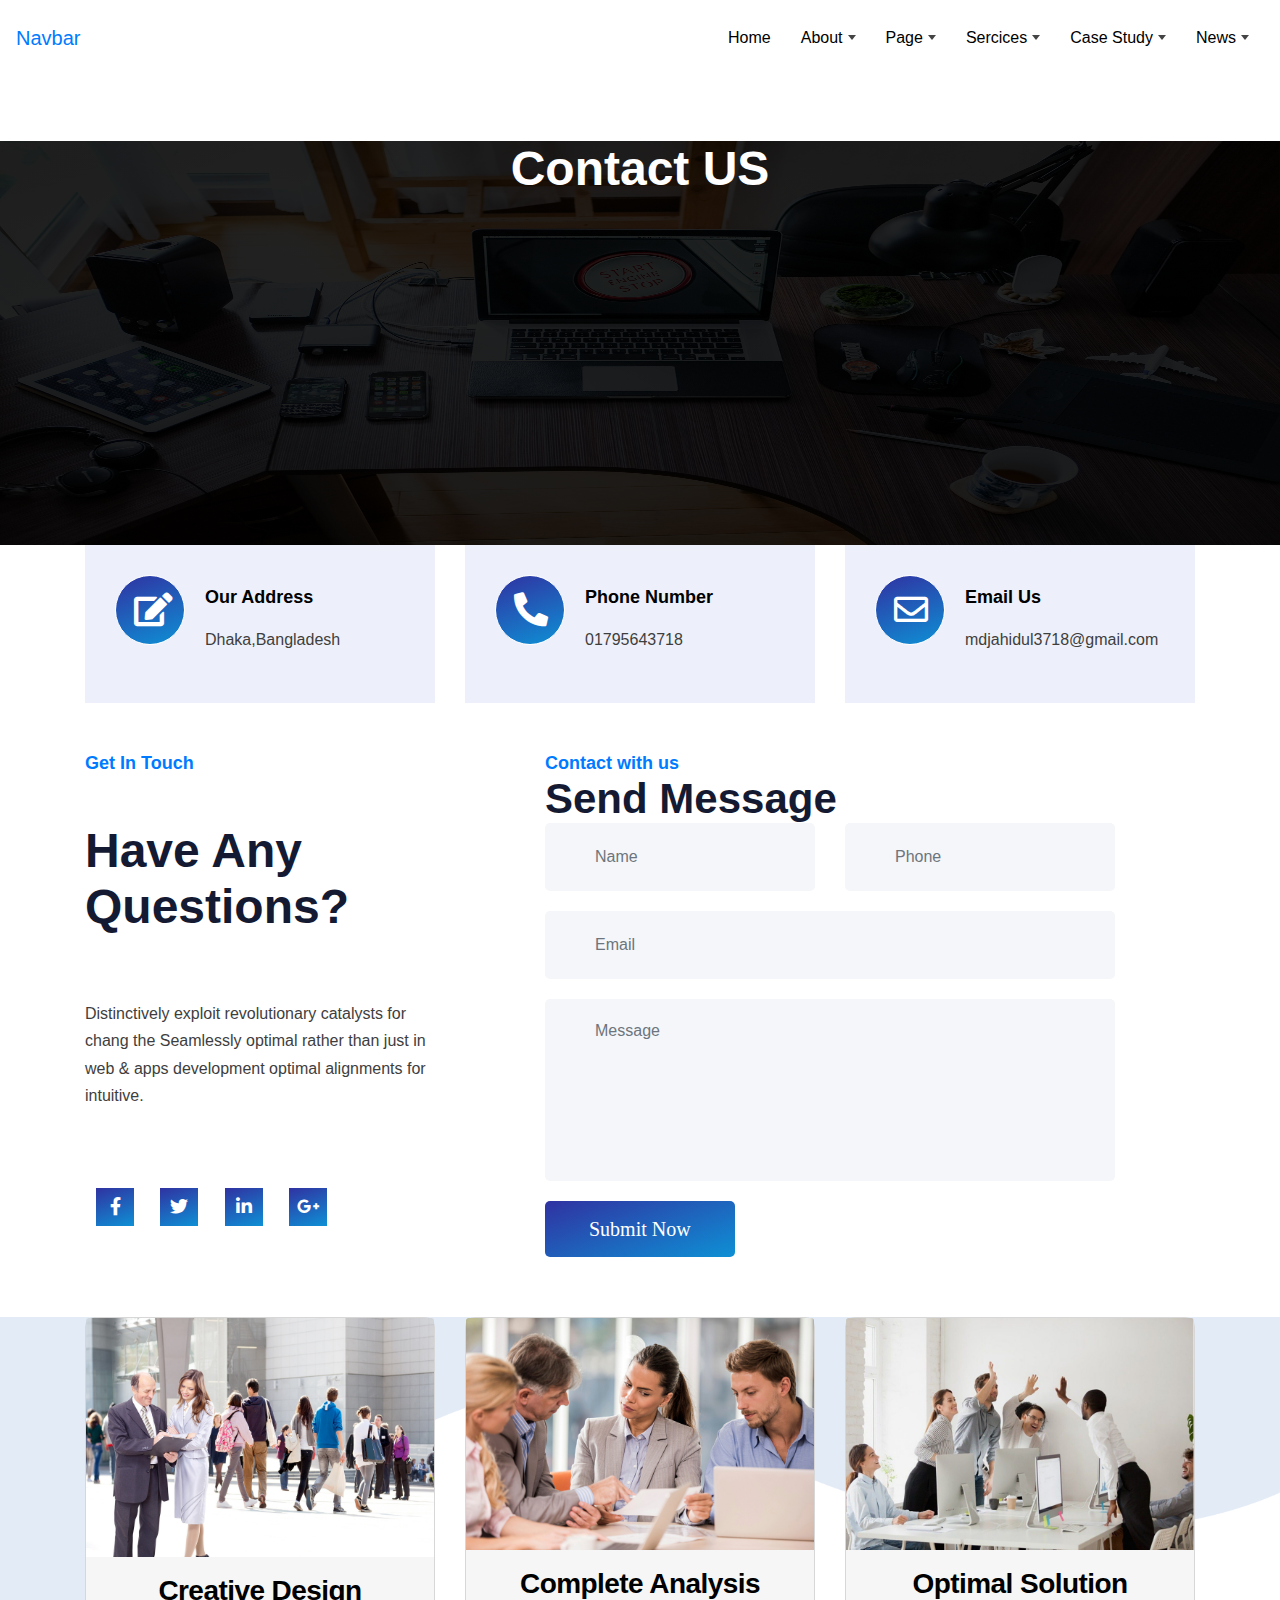
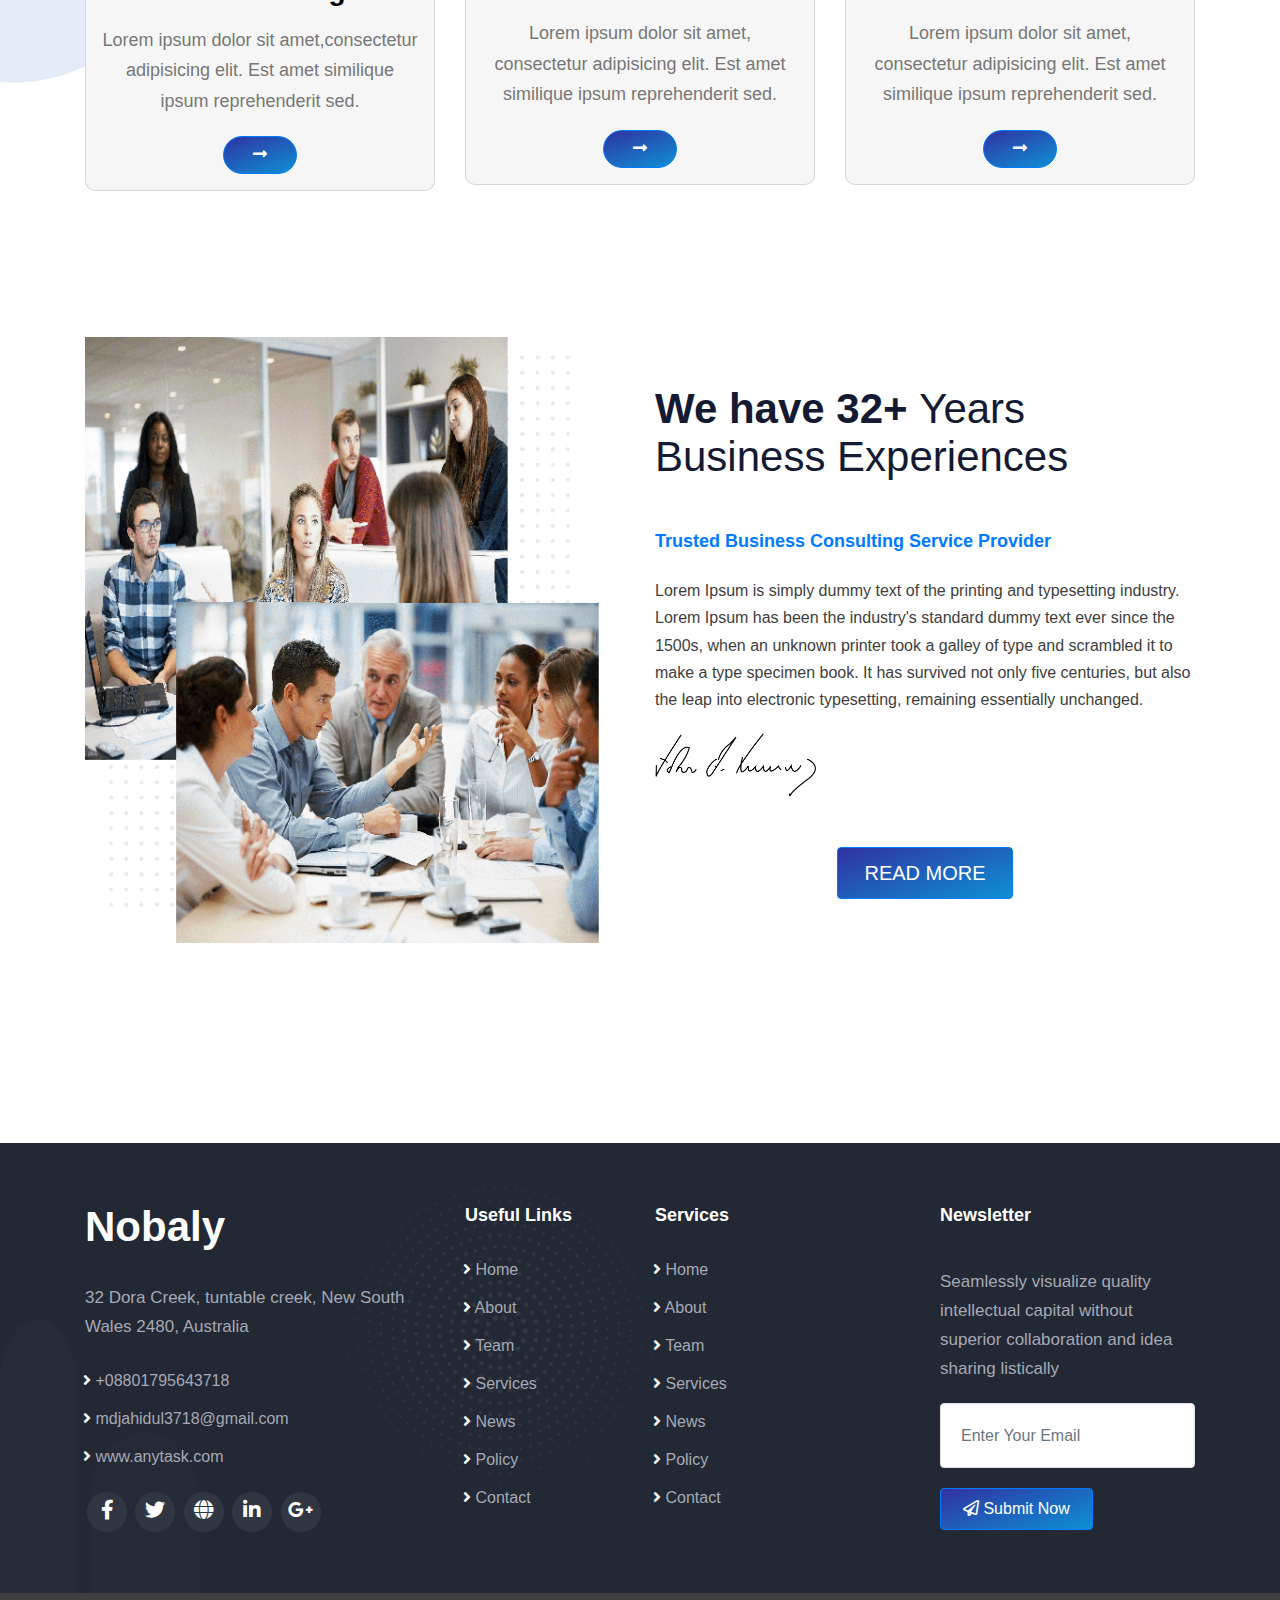
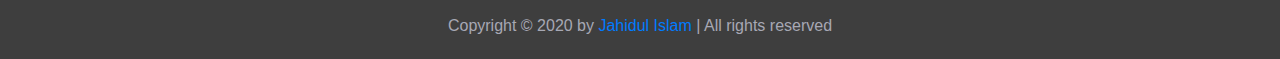
<file: contact.html>
<!DOCTYPE html>
<html lang="en">
<head>
  <!-- Required meta tags -->
  <meta charset="utf-8">
  <meta name="viewport" content="width=device-width, initial-scale=1, shrink-to-fit=no">
  <!-- Bootstrap CSS -->
  <link rel="stylesheet" href="css/bootstrap.css">
  <link rel="stylesheet" href="css/style.css">
  <link rel="stylesheet" href="css/all.css">
  <!-- bsnav CSS --> 
  <link rel="stylesheet" href="css/bsnav.min.css">
  <title>Contact US</title>
</head>
<body>
<header>
<div class="navbar navbar-expand-lg bsnav">
    <a class="navbar-brand" href="#">Navbar</a>
    <button class="navbar-toggler toggler-spring"><span class="navbar-toggler-icon"></span></button>
    <div class="collapse navbar-collapse justify-content-md-end">
        <ul class="navbar-nav navbar-mobile mr-0">
          <li class="nav-item"><a class="nav-link" href="#homepage">Home</a></li>
            <li class="nav-item dropdown">
                <a class="nav-link" href="#about">About<i class="caret"></i></a>
                <ul class="navbar-nav">
                    <li class="nav-item"><a class="nav-link" href="about.html">About Leyout 1</a></li>
                    <li class="nav-item"><a class="nav-link" href="#">Levels <i class="caret"></i></a>
                        <ul class="navbar-nav">
                            <li class="nav-item"><a class="nav-link" href="#">Action</a></li>
                            <li class="nav-item">
                                <a class="nav-link" href="#">Levels <i class="caret"></i></a>
                                <ul class="navbar-nav">
                                    <li class="nav-item"><a class="nav-link" href="#">Action</a></li>
                                    <li class="nav-item"><a class="nav-link" href="#">Other action</a></li>
                                </ul>
                            </li>
                            <li class="nav-item"><a class="nav-link" href="#">Other action</a></li>
                        </ul>
                    </li>
                    <li class="nav-item"><a class="nav-link" href="#">Other action</a></li>
                </ul>
            </li>

            <li class="nav-item dropdown">
                <a class="nav-link" href="#business">Page<i class="caret"></i></a>
                <ul class="navbar-nav">
                    <li class="nav-item"><a class="nav-link" href="contact.html">Contact Us</a></li>
                    <li class="nav-item"><a class="nav-link" href="#">Levels <i class="caret"></i></a>
                        <ul class="navbar-nav">
                            <li class="nav-item"><a class="nav-link" href="#">Action</a></li>
                            <li class="nav-item">
                                <a class="nav-link" href="#">Levels <i class="caret"></i></a>
                                <ul class="navbar-nav">
                                    <li class="nav-item"><a class="nav-link" href="#">Action</a></li>
                                    <li class="nav-item"><a class="nav-link" href="#">Other action</a></li>
                                </ul>
                            </li>
                            <li class="nav-item"><a class="nav-link" href="#">Other action</a></li>
                        </ul>
                    </li>
                    <li class="nav-item"><a class="nav-link" href="#">Other action</a></li>
                </ul>
            </li>

            <li class="nav-item dropdown">
                <a class="nav-link" href="#">Sercices<i class="caret"></i></a>
                <ul class="navbar-nav">
                    <li class="nav-item"><a class="nav-link" href="#">Action</a></li>
                    <li class="nav-item"><a class="nav-link" href="#">Levels <i class="caret"></i></a>
                        <ul class="navbar-nav">
                            <li class="nav-item"><a class="nav-link" href="#">Action</a></li>
                            <li class="nav-item">
                                <a class="nav-link" href="#">Levels <i class="caret"></i></a>
                                <ul class="navbar-nav">
                                    <li class="nav-item"><a class="nav-link" href="#">Action</a></li>
                                    <li class="nav-item"><a class="nav-link" href="#">Other action</a></li>
                                </ul>
                            </li>
                            <li class="nav-item"><a class="nav-link" href="#">Other action</a></li>
                        </ul>
                    </li>
                    <li class="nav-item"><a class="nav-link" href="#">Other action</a></li>
                </ul>
            </li>

            <li class="nav-item dropdown">
                <a class="nav-link" href="#">Case Study<i class="caret"></i></a>
                <ul class="navbar-nav">
                    <li class="nav-item"><a class="nav-link" href="#">Action</a></li>
                    <li class="nav-item"><a class="nav-link" href="#">Levels <i class="caret"></i></a>
                        <ul class="navbar-nav">
                            <li class="nav-item"><a class="nav-link" href="#">Action</a></li>
                            <li class="nav-item">
                                <a class="nav-link" href="#">Levels <i class="caret"></i></a>
                                <ul class="navbar-nav">
                                    <li class="nav-item"><a class="nav-link" href="#">Action</a></li>
                                    <li class="nav-item"><a class="nav-link" href="#">Other action</a></li>
                                </ul>
                            </li>
                            <li class="nav-item"><a class="nav-link" href="#">Other action</a></li>
                        </ul>
                    </li>
                    <li class="nav-item"><a class="nav-link" href="#">Other action</a></li>
                </ul>
            </li>

            <li class="nav-item dropdown">
                <a class="nav-link" href="#">News<i class="caret"></i></a>
                <ul class="navbar-nav">
                    <li class="nav-item"><a class="nav-link" href="#">Action</a></li>
                    <li class="nav-item"><a class="nav-link" href="#">Levels <i class="caret"></i></a>
                        <ul class="navbar-nav">
                            <li class="nav-item"><a class="nav-link" href="#">Action</a></li>
                            <li class="nav-item">
                                <a class="nav-link" href="#">Levels <i class="caret"></i></a>
                                <ul class="navbar-nav">
                                    <li class="nav-item"><a class="nav-link" href="#">Action</a></li>
                                    <li class="nav-item"><a class="nav-link" href="#">Other action</a></li>
                                </ul>
                            </li>
                            <li class="nav-item"><a class="nav-link" href="#">Other action</a></li>
                        </ul>
                    </li>
                    <li class="nav-item"><a class="nav-link" href="#">Other action</a></li>
                </ul>
            </li>
            </li>
        </ul>
    </div>
</div>
</header>
<main>
  <!---======contact section Start=====--->
      <section id="contact-image">
        <div class="container">
          <div class="col-sm-12 text-center">
              <h1>Contact US</h1>
          </div>
        </div>
      </section>
      <section id="contact us">
        <div class="container">
          <div class="row">
            <div class="col-4">
              <div class="media">
                <i class="fas fa-edit"></i>
                <div class="media-body">
                  <h5 style="color: black;">Our Address</h5>
                  <p>Dhaka,Bangladesh</p>
                </div>
              </div>
            </div>
            <div class="col-4">
              <div class="media">
                <i class="fas fa-phone-alt"></i>
                <div class="media-body">
                  <h5 style="color: black;">Phone Number</h5>
                  <p>01795643718</p>
                </div>
              </div>
            </div>
            <div class="col-4">
              <div class="media">
                <i class="far fa-envelope"></i>
                <div class="media-body">
                  <h5 style="color: black;">Email Us</h5>
                  <p>mdjahidul3718@gmail.com</p>
                </div>
              </div>
            </div>
        </div>
         <div class="row pt-5">
            <div class="col-md-4">
                 <div class="contact-info">
                     <div class="title">
                        <h5 class="text-primary">Get In Touch</h5>
                        <h1 class="pt-5">Have Any Questions?</h1>
                        <p class="pt-5">Distinctively exploit revolutionary catalysts for chang the Seamlessly optimal rather than just in web & apps development optimal alignments for intuitive.</p>
                         <div class="social pt-5">
                            <a href="#"><i class="fab fa-facebook-f"></i></a>
                            <a href="#"><i class="fab fa-twitter"></i></a>
                            <a href="#"><i class="fab fa-linkedin-in"></i></a>
                            <a href="#"><i class="fab fa-google-plus-g"></i></a>
                        </div><!-- /.social -->
                     </div><!-- /.single-contact-info -->
                 </div><!-- /.contact-info -->
             </div><!-- /.col-md-4 -->
             <div class="col-md-8">
                 <div class="contact-form-content">
                     <div class="title">
                         <h5 class="text-primary">Contact with us</h5>
                         <h2>Send Message</h2>
                     </div><!-- /.title -->
                     <form action="inc/sendemail.php" class="contact-form" novalidate="novalidate">
                      <div class="row">
                                    <div class="col-sm-6">
                                        <input type="email" class="form-control" placeholder="Name">
                                    </div>
                                    <div class="col-sm-6">
                                        <input type="email" class="form-control" placeholder="Phone">
                                    </div>
                                </div>
                         <input type="email" class="form-control" placeholder="Email">
                         <textarea class="form-control" rows="5" id="comment" placeholder="Message"></textarea>
                         <button type="submit" class="thm-btn yellow-bg">Submit Now</button>
                         <div class="form-result"></div><!-- /.form-result -->
                     </form>
                 </div><!-- /.contact-form-content -->
             </div><!-- /.col-md-8 -->
         </div><!-- /.row -->
     </div>
    </div>
  </section>
  <!---======contact section end=====--->
  <!---===About section Start===--->
   <section id="about">
     <div class="container">
      <div class="row">
        <div class="col-md-4">
          <div class="card">
            <div class="about-photo card-img-top card-img-top-250">
              <img class="img-fluid" src="image/about1.jpg" alt="about1">
            </div>
            <div class="about-card p-3">
              <h3>Creative Design</h3>
              <p>Lorem ipsum dolor sit amet,consectetur adipisicing elit. Est amet similique ipsum reprehenderit sed.</p>
              <div class="about-button text-center">
                <button type="button" class="btn btn-primary"><i class="fas fa-long-arrow-alt-right"></i></button>
              </div>
            </div>
          </div>
        </div>
        <div class="col-md-4">
          <div class="card">
            <div class="about-photo card-img-top card-img-top-250">
              <img class="img-fluid" src="image/about2.jpg" alt="about2">
            </div>
            <div class="about-card p-3">
              <h3>Complete Analysis</h3>
              <p>Lorem ipsum dolor sit amet, consectetur adipisicing elit. Est amet similique ipsum reprehenderit sed.</p>  
              <div class="about-button text-center">
                <button type="button" class="btn btn-primary"><i class="fas fa-long-arrow-alt-right"></i></button>
              </div>          
            </div>
          </div>
        </div>
        <div class="col-md-4">
          <div class="card">
            <div class="about-photo card-img-top card-img-top-250">
              <img class="img-fluid" src="image/about3.jpg" alt="about3">
            </div>
            <div class="about-card p-3">
              <h3>Optimal Solution</h3>
              <p>Lorem ipsum dolor sit amet, consectetur adipisicing elit. Est amet similique ipsum reprehenderit sed.</p>  
              <div class="about-button text-center">
                <button type="button" class="btn btn-primary"><i class="fas fa-long-arrow-alt-right"></i></button>
              </div>          
            </div>
          </div>
        </div>
      </div>
    </div>
   </section>
   <!---===About section End===--->
   <!---===Business section Start===--->
   <section id="business">
     <div class="container">
       <div class="row">
         <div class="col-sm-6">
           <div class="business-photo">
             <img class="img-fluid" src="image/business.png" alt="business">
           </div>
         </div>
         <div class="col-sm-6 pt-5">
           <div class="business-content">
             <h2>We have 32+ <span class="font-weight-normal">Years Business Experiences</span></h2>
             <h5 class="text-primary mt-5">Trusted Business Consulting Service Provider</h5>
             <p class="mt-4">Lorem Ipsum is simply dummy text of the printing and typesetting industry. Lorem Ipsum has been the industry's standard dummy text ever since the 1500s, when an unknown printer took a galley of type and scrambled it to make a type specimen book. It has survived not only five centuries, but also the leap into electronic typesetting, remaining essentially unchanged. </p>
             <img class="img-fluid" src="image/autograph.png" alt="autograph" width="30%" height="30px">
             <div class="business-button text-center">
              <button type="button" class="btn btn-primary">READ MORE</button>
             </div>
           </div>
         </div>
       </div>
     </div>
   </section>
   <!---===Business section End===--->
   <!---======Footer section Start=====--->
<footer class="footer" style="background-image: url('image/footer.png');">
  <div class="container">
            <div class="row">
                <div class="col-lg-4">
                    <div class="footer-content">
                        <h2>Nobaly</h2>
                        <p class="pt-3">32 Dora Creek, tuntable creek, New South Wales 2480, Australia</p>
                          <ul class="footer-name">
                            <li><i class="fas fa-angle-right"></i> <a href="#">+08801795643718</a></li>
                            <li><i class="fas fa-angle-right"></i> <a href="#">mdjahidul3718@gmail.com</a></li>
                            <li><i class="fas fa-angle-right"></i> <a href="#">www.anytask.com</a></li>
                        </ul>
                        <div class="footer-icon">
                            <a href="#"><i class="fab fa-facebook-f"></i></a>
                            <a href="#"><i class="fab fa-twitter"></i></a>
                            <a href="#"><i class="fas fa-globe"></i></a>
                            <a href="#"><i class="fab fa-linkedin-in"></i></a>
                            <a href="#"><i class="fab fa-google-plus-g"></i></a>
                        </div>
                    </div>
                </div>
                <div class="col-lg-2 col-sm-6">
                    <div class="footer-content">
                        <h5>Useful Links</h5>
                        <ul class="footer-name pt-4">
                          <li><i class="fas fa-angle-right"></i> <a href="#">Home</a></li>
                          <li><i class="fas fa-angle-right"></i> <a href="#">About</a></li>
                          <li><i class="fas fa-angle-right"></i> <a href="#">Team</a></li>
                          <li><i class="fas fa-angle-right"></i> <a href="#">Services</a></li>
                          <li><i class="fas fa-angle-right"></i> <a href="#">News</a></li>
                          <li><i class="fas fa-angle-right"></i> <a href="#">Policy</a></li>
                          <li><i class="fas fa-angle-right"></i> <a href="#">Contact</a></li>
                        </ul>
                    </div>
                </div>
                <div class="col-lg-3 col-sm-6">
                    <div class="footer-content">
                        <h5>Services</h5>
                        <ul class="footer-name pt-4">
                          <li><i class="fas fa-angle-right"></i> <a href="#">Home</a></li>
                          <li><i class="fas fa-angle-right"></i> <a href="#">About</a></li>
                          <li><i class="fas fa-angle-right"></i> <a href="#">Team</a></li>
                          <li><i class="fas fa-angle-right"></i> <a href="#">Services</a></li>
                          <li><i class="fas fa-angle-right"></i> <a href="#">News</a></li>
                          <li><i class="fas fa-angle-right"></i> <a href="#">Policy</a></li>
                          <li><i class="fas fa-angle-right"></i> <a href="#">Contact</a></li>
                        </ul>
                    </div>
                </div>
                <div class="col-lg-3">
                    <div class="footer-content">
                        <h5>Newsletter</h5>
                        <p class="pt-4">Seamlessly visualize quality intellectual capital without superior collaboration 
                        and idea sharing listically</p>
                          <input type="text" class="form-control" placeholder="Enter Your Email">
                          <div class="footer-button">
                            <button type="button" class="btn btn-primary"><i class="far fa-paper-plane"></i> Submit Now</button>
                          </div>
                    </div>
                </div>
            </div>
        </div> 
</footer>
<div class="footer-bottom">
      <div class="container">
        <div class="row">
          <div class="col-xl-12">
            <div class="text-center">
              <span class="footer-text-color">Copyright © 2020 by <span class="text-primary">Jahidul Islam</span> | All rights reserved </span>
            </div>
          </div>
        </div>
      </div>
    </div>
<!---======Footer section End=====--->
</main>
  <!-- jQuery first, then Popper.js, then Bootstrap JS -->
  <script src="js/jquery-3.5.1.slim.min.js"></script>
  <script src="js/popper.min.js"></script>
  <script src="js/bootstrap.min.js"></script>
  <!--bsnav js-->
  <script src="js/bsnav.min.js"></script>
</body>
</html>
</file>
<file: css/style.css>
body {
  color: #3e3e3e;
  font-family: "Poppins", sans-serif;
  font-weight: 400;
  font-size: 16px;
  line-height: 26px;
  -webkit-font-smoothing: antialiased;pppppp
  -moz-osx-font-smoothing: grayscale;
}

section{
  /*! padding-top:60px; */
  padding-bottom:0;
}
p {
  margin: 0 0 20px;
  line-height: 1.8em;
}

h1, h2, h3, h4, h5, h6 {
  color: #151a33;
  margin: 0;
  font-family: "Poppins", sans-serif;
}

h1, h2 {
  font-weight: 800;
}

h3, h4 {
  font-weight: 700;
}

h5, h6 {
  font-weight: 600;
}

h1 {
  font-size: 48px;
  line-height: 56px;
}

h2 {
  font-size: 42px;
  line-height: 48px;
}

h3 {
  font-size: 28px;
  line-height: 1.25;
  letter-spacing: -.02em;
}

h4 {
  font-size: 22px;
  line-height: 32px;
}

h5 {
  font-size: 18px;
  line-height: 24px;
}

h6 {
  font-size: 16px;
  line-height: 26px;
}
h1 a, h2 a, h3 a, h4 a, h5 a, h6 a {
  color: inherit;
}
/*---===Homepage Slider===---*/
.carousel-item {
    background-size:cover;
    width: 100%;
    height: 600px;
}
.home-center {
    margin-top: -116px;
}
.home-center h1 {
    position: relative;
    color: #fff;
    font-size: 56px;
    line-height: 62px;
    font-weight: 900;
}
.home-center p {
    position: relative;
    color: #fff;
    margin-bottom: 40px;
    font-size: 20px;
    line-height: 36px;
}
.home-button .btn {
    background: linear-gradient(-20deg, #0E90D5, #3032A2);
    font-size: 16px;
    padding: 8px 22px;
}
.btn.btn-rr {
    color: white;
    background: bottom;
    border: 2px solid;
}
.btn.btn-rr:hover {
    background: linear-gradient(-20deg, #0E90D5, #3032A2);
}
.carousel-icon i {
    font-size: 20px;
    border-radius: 50px;
    width: 35px;
    height: 35px;
    line-height: 34px;
}
.carousel-icon i:hover {
    background: linear-gradient(-20deg, #0E90D5, #3032A2);
}
/*---===About section===---*/
#about {
  background-image: url("../image/about.png");
  width: 100%;
  height: 500px;
  background-repeat: no-repeat;
  background-size: cover;
  background-position: center;
  position: relative;
  margin-top: 60px;
}
.about-button .btn {
    background: linear-gradient(-20deg, #0E90D5, #3032A2);
    font-size: 16px;
    padding: 6px 29px;
    border-radius: 30px;
}
.about-content h1 {
    color: #411B0B;
    font-family: "Roboto", Sans-serif;
    font-size: 40px;
    font-weight: 600;
    line-height: 1em;
}
.about-content p {
    color: #A4A4A4;
    font-family: "Roboto", Sans-serif;
    font-size: 17px;
    font-weight: 400;
    font-style: normal;
    line-height: 1.4em;
}
.about-card h3 {
    font-size: 28px;
    cursor: pointer;
    text-decoration: none;
    color: black;
    font-weight: 600;
    text-align: center;
}
.about-card p{
    font-size: 18px;
    color: #777;
    text-align: center;
}
.about-card a:hover {
    color: #f73859;
}
.about-photo img:hover {
    opacity: 0.8;
    transform: rotate(3deg) scale(1.1);
    transition: all 900ms ease
}
.card-img-top-250 {
    max-height: 250px;
    overflow:hidden;
}
/*---===Business section===---*/
#business {
    padding-top: 120px;
}
.business-button .btn {
    background: linear-gradient(-20deg, #0E90D5, #3032A2);
    font-size: 20px;
    padding: 10px 26px;
    margin-top: 50px;
}
/*---===Counter section===---*/
.counter-content {
    background: #f2efef;
    position: relative;
    width: 100%;
    display: inline-block;
    padding: 30px 20px;
}
.counter-text h4 {
    font-size: 18px;
    margin-top: 20px;
    color: #747b87;
}
/*---===test-company-services===---*/
#test-company-services {
  background-image: linear-gradient(to bottom, rgba(23, 23, 23, 0.04), rgba(26, 27, 28, 0.24)), url("../image/service.png");
  width: 100%;
  background-repeat: no-repeat;
  background-size: cover;
  background-position: center;
  position: relative;
  margin-top: 60px;
  height: 54pc;
}
.company-items {
    padding: 20px 0;
    margin-top: 20px;
    background: white;
    border-radius: 5px;
}
.company-items h3, p {
    margin-top: 17px;
    line-height: 1.7;
}
.company-items a {
    text-decoration: none;
}
.company-items:hover {
    background: linear-gradient(45deg, #3032A2, #0E90D5 ) !important;
    color: white;
    transition: 0.1s;
}
/*=====team section====== */
#team { 
    background-image: linear-gradient(to bottom, rgba(0, 0, 0, 0.86), rgba(0, 0, 0, 0.89)), url("../image/team.jpg");
    background-size: 100% 100%;
    width: 100%;
    height: 400px;
    background-repeat: no-repeat;
    /*! padding-bottom: 0; */
    margin-top: 60px;
}
.card-icon {
    display: inline-block;
    font-size: 40px;
    margin-bottom: -16px;
    margin-top: -22px;
}
.card-icon p a {
    margin-right: 10px;
    height: 34px;
    width: 34px;
    font-size: 14px;
    line-height: 34px;
}
.card-icon p a {
    margin-right: 10px;
    height: 34px;
    width: 34px;
    font-size: 14px;
    line-height: 34px;
    background: transparent;
    font-size: 18px;
    color: #333;
}
.team-photo img {
    border-radius: 5px 5px 5px 50px;
}
.card {
    border-radius: 10px;
    background: #f6f6f6;
}
.card-content {
    display: inline-block;
    font-size: 40px;
    margin-bottom: -16px;
    margin-top: -22px;
}
.card-content p a {
    margin-right: 10px;
    height: 34px;
    width: 34px;
    font-size: 14px;
    line-height: 34px;
}
.card-content p a {
    margin-right: 10px;
    height: 34px;
    width: 34px;
    font-size: 14px;
    line-height: 34px;
    background: transparent;
    font-size: 18px;
    color: #333;
}
.card {
    border-radius: 10px;
    background: #f6f6f6;
}
.card a {
    text-decoration: none;
    color: black;
}
#company-image {
    margin-top: -210px;
}
/*---===Skills section===---*/
.skill-item {
  position: relative;
  margin-bottom: 20px;
}
.skills-image img {
    border-radius: 5px;
}
.skill-item .skill-header {
  position: relative;
  margin-bottom: 5px;
}
.skill-percentage {
  position: absolute;
  right: 0;
  top: 1px;
  font-size: 15px;
  font-weight: 600;
  color: #17305e;
}
.skill-item:last-child {
  margin-bottom: 0;
}
.skill-item .skill-bar {
  position: relative;
  width: 100%;
}
.skill-item .skill-bar .bar-inner {
  position: relative;
  width: 100%;
  height: 20px;
  background: #EBEAF0;
  border-radius: 45px;
}
.skill-item .skill-bar .bar-inner .bar {
  position: absolute;
  left: 0;
  top: 0;
  width: 0;
  height: 20px;
  background: linear-gradient(-20deg, #0E90D5, #3032A2) !important;
  -webkit-transition: all 2000ms ease;
  transition: all 2000ms ease;
  border-radius: 45px;
}
.skill-item .skill-bar .bar-inner .bar::before {
  position: absolute;
  content: '';
  right: 0;
  height: 20px;
  width: 5px;
  background: #fff;
  top: 0;
}
.call-us-now {
    position: absolute;
    bottom: 15px;
    right: 40px;
    background: linear-gradient(45deg, #0E90D5, #3032A2) !important;
    padding: 20px 25px;
    border-radius: 12px;
}
/*---===Videos section===---*/
#videos {
    background-image: linear-gradient(to bottom, rgba(0, 0, 0, 0.86), rgba(0, 0, 0, 0.89)), url("../image/video.jpg");
    background-size: 100% 100%;
    width: 100%;
    background-repeat: no-repeat;
    margin-top: 60px;
}
@keyframes shadow-pulse
{
  0% {
    box-shadow: 0 0 0 0px rgba(12, 89, 219, 0.6);
  }
  100% {
    box-shadow: 0 0 0 35px rgba(0, 0, 0, 0);
  }
}
.popup-youtube i {
    position: absolute;
    left: 0;
    top: 50%;
    text-align: center;
    transform: translateY(-50%);
    width: 85px;
    height: 85px;
    background: rgb(0, 135, 255);
    border-radius: 50%;
    animation: shadow-pulse 1s infinite;
    border: 4px solid;
    color: white;
    font-size: 32px;
    line-height: 73px;
    right: 0;
    display: block;
    margin: auto;
}
.video-photo img {
    height: 451px;
    width: 100%;
}
/*---===carousel section===---*/
/*---===end===---*/
/*---======News section=====---*/
#agents {
    background-color: #eee;
    padding-bottom: 30px;
}
.agents-content h1 {
    color: #411B0B;
    font-family: "Roboto", Sans-serif;
    font-size: 40px;
    font-weight: 600;
    line-height: 1em;
}
.agents-content p {
    color: #A4A4A4;
    font-family: "Roboto", Sans-serif;
    font-size: 17px;
    font-weight: 400;
    font-style: normal;
    line-height: 1.4em;
}
.agents-card a {
    font-size: 24px;
    cursor: pointer;
    text-decoration: none;
    color: black;
    font-weight: 600;
}
.agents-card p a {
    font-size: 14px;
    color: #777;
}
.agents-card p{
    font-size: 14px;
    color: #777;
}
.agents-icon a {
  color: #777;
  margin-right: 5px;
  font-size: 13px;
  background: #efefef;
  position: relative;
  width: 30px;
  height: 30px;
  line-height: 30px;
  display: inline-block;
  text-align: center;
  border-radius: 50%;
}
.agents-icon a:hover {
    color: #f73859;
}
.agent-photo img:hover {
    opacity: 0.8;
    transform: scale(1.1);
    transition: 1s;
}
.agent-button .btn {
    background: linear-gradient(-20deg, #0E90D5, #3032A2);
    font-size: 20px;
    padding: 10px 26px;
    margin-top: 96px;
}
/* control image height */
.card-img-top-250 {
    max-height: 250px;
    overflow:hidden;
}
.news-top-meta {
    position: absolute;
    bottom: 0;
    left: 0;
    text-align: center;
    z-index: 1;
    padding: 4px 14px;
    background: #0c59db;
    font-size: 14px;
    color: #fff;
    -moz-transition: all 400ms ease-out 0s;
    -webkit-transition: all 400ms ease-out 0s;
    -ms-transition: all 400ms ease-out 0s;
    -o-transition: all 400ms ease-out 0s;
    transition: all 400ms ease-out 0s;
    margin-bottom: 199px;
    
 }
.news-bottom-meta {
    color: #828c99;
    background: #f5f6fc;
    padding: 10px 20px;
    border-left: 3px solid #0c59db;
  }
.mrr-20 {
    margin-right: 20px;
}
.mrr-10 {
    margin-right: 10px;
}
/*--------testimonials section-------*/
#testimonal {
  background-image: url("../image/tsbg.png");
  width: 100%;
  height: 500px;
  background-repeat: no-repeat;
  background-size: cover;
  background-position: center;
  position: relative;
  margin-top: 64px;
}
.testimonial-button i {
    color: black;
    font-size: 30px;
}
.testimonial-thumb img{
  top: 0;
  left: 0;
  right: 0;
  width: 90px;
  height: 90px;
  margin: auto;
  display: block;
  color: #f2f2f2;
  font-size: 18px;
  line-height: 46px;
  text-align: center;
  position: relative;
  border-radius: 50%;
  box-shadow: -6px 6px 6px rgba(0, 0, 0, 0.23);
  -moz-box-shadow: -6px 6px 6px rgba(0, 0, 0, 0.23);
  -o-box-shadow: -6px 6px 6px rgba(0, 0, 0, 0.23);
  -webkit-box-shadow: -6px 6px 6px rgba(0, 0, 0, 0.23);
}
.testimonial-item {
  background: #f8f8fa;
  padding: 35px;
  position: relative;
  border-radius: 12px;
  overflow: hidden;
  text-align: center;
}

.testimonial-thumb {
  display: inline-block;
  padding: 3px;
  border-radius: 50%;
  margin-bottom: 5px;
  background: #c1cad5;
}

.testimonial-thumb img {
  border-radius: 50%;
}
.client-designation {
  font-size: 16px;
  color: #a6a4a4;
  letter-spacing: 0px;
  font-weight: 400;
  margin-bottom: 20px;
}
.quote-icon:before {
  position: absolute;
  right: 40px;
  text-align: center;
  z-index: 1;
  font-size: 3.2rem;
  -moz-transform: translateY(50%) rotate(-180deg);
  -o-transform: translateY(50%) rotate(-180deg);
  -ms-transform: translateY(50%) rotate(-180deg);
  -webkit-transform: translateY(50%) rotate(-180deg);
  transform: translateY(50%) rotate(-180deg);
  color: #0c59db;
  top: 10px;
}
.star-rating {
    list-style: none;
}
.star-rating li {
    display: inline;
    font-size: 18px;
  list-style: none;
  color: #007cff;
}
/*---======Footer section=====---*/
.footer {
    background: #222935;
    padding: 60px 0 60px;
    margin-top: 200px;
}
.footer-content p {
    color: #a7a8b4;
    font-size: 17px;
}
.footer-icon i {
    width: 40px;
    height: 40px;
    line-height: 36px;
    text-align: center;
    border-radius: 50%;
    color: #fff;
    font-size: 20px;
    margin: 0 2px;
    -webkit-transition: all linear .3s;
    -o-transition: all linear .3s;
    transition: all linear .3s;
    background: #303743;
}
.footer-content h2, h5 {
    color: white;
}
.footer-icon i:hover {
    background: #eaad13;
    color: #fff;
}
.footer-name li a {
    color: #a7a8b4;
    line-height: 38px;
    font-size: 16px;
    -webkit-transition: all linear .3s;
    -o-transition: all linear .3s;
    transition: all linear .3s;
    text-decoration: none;
}
.footer ul {
    list-style: none;
    margin-left: -42px;
    text-decoration: none;
}
.links ul li a:hover {
    color: #eaad13;
}
.extra3 {
    padding-bottom: 30px;
}

.f-logo {
    font-size: 25px;
    color: #222222;
    font-family: bs;
}

.f-logo:hover {
    color: #060736;
}

.footer-name li {
    color: #f9f9f9;
    font-size: 16px;
}
.form-control {
    box-shadow: none;
    outline: none;
    border: 1px solid #dfdce6;
    background: #fff;
    font-size: 16px;
    font-weight: 400;
    line-height: 24px;
    font-family: "Poppins", sans-serif;
    color: #17305e;
    height: auto;
    padding: 25px 20px;
    resize: none;
    min-width: 100%;
    height: 65px;
}
.footer-button .btn {
    background: linear-gradient(-20deg, #0E90D5, #3032A2);
    font-size: 16px;
    padding: 8px 22px;
    margin-top: 20px;
}
.footer-content li a:hover {
    color: #0c59db;
}
.footer-text-color {
    color: #a7a8b4;
}
.footer-bottom {
    background: #3e3e3e;
    padding: 20px;
}
     /* --- top to button --- */
#upper {
    position: fixed;
    right: 25px;
    bottom: 25px;
    background: linear-gradient(-20deg, #0E90D5, #3032A2) !important;
    height: 40px;
    width: 40px;
    text-align: center;
    padding-top: 3px;
    display: none;
    border-radius: 50px;
    line-height: 36px;
}
#upper i {
    position: absolute;
    left: 0;
    top: 50%;
    text-align: center;
    transform: translateY(-50%);
    width: 40px;
    height: 40px;
    background: rgb(0, 135, 255);
    border-radius: 50%;
    animation: shadow-pulse 1s infinite;
    color: white;
    font-size: 22px;
    line-height: 40px;
    right: 0;
    display: block;
    margin: auto;
}

/*---===conact sub section===---*/
#contact-image {
  background-image: linear-gradient(to bottom, rgba(0, 0, 0, 0.86), rgba(0, 0, 0, 0.89)), url("../image/contact.jpg");
  background-size: 100% 100%;
  height: 404px;   
}
#contact-image h1 {
    margin-top: 65px;
    color: white;
}
.thm-container {
    width: 100%;
    max-width: 1200px;
    padding-left: 15px;
    padding-right: 15px;
    margin-left: auto;
    margin-right: auto;
    display: block;
}
.contact-form-content {
    /*! background: #F5F6FA; */
    /*! padding: 0px 0; */
    padding-left: 80px;
    padding-right: 80px;
}
.thm-container .title {
    margin-bottom: 50px;
}
.thm-container .title span {
    font-family: 'Rubik', sans-serif;
    font-size: 20px;
    color: #FF4328;
}
.thm-container .title h2 {
    color: #212121;
    font-size: 60px;
    line-height: 60px;
    font-weight: bold;
}
.contact-form input, 
.contact-form textarea {
    border: none;
    outline: none;
    width: 100%;
    height: 68px;
    border-radius: 5px;
    background: #F5F6FA;
    color: #000;
    font-size: 16px;
    padding-left: 50px;
    margin-bottom: 20px;
    display: block;
}
.contact-form textarea {
    height: 182px;
    padding-top: 20px;
}
.thm-btn {
    border: none;
    outline: none;
    display: inline-block;
    vertical-align: middle;
    background: linear-gradient(-20deg, #0E90D5, #3032A2);
    color: #fff;
    border-radius: 5px;
    font-family: 'Rubik';
    font-weight: 500;
    font-size: 20px;
    padding: 15px 44px;
    -webkit-transition: all .4s;
    transition: all .4s;
}
.single-contact-info h4 {
    color: #212121;
    font-size: 18px;
    font-weight: 500;
    margin-bottom: 10px;
}
.contact-info .social a {
    width: 50px;
    height: 50px;
    border-radius: 50%;
    color: #fff;
    font-size: 18px;
    line-height: 59px;
    text-align: center;
    line-height: 50px;
    margin-top: 10px;
    display:inline-block;
    font-family: FontAwesome;
    margin:5px;
}
.social i {
    color: black;
    border: 1px solid;
    width: 40px;
    height: 40px;
    line-height: 37px;
    color: white;
    background: linear-gradient(-20deg, #0E90D5, #3032A2);
}
.media i {
    font-size: 34px;
    border: 1px solid;
    width: 70px;
    height: 70px;
    border-radius: 50px;
    line-height: 66px;
    padding-left: 18px;
    background: linear-gradient(-20deg, #0E90D5, #3032A2);
    color: white;
}
.media-body {
    padding-left: 20px;
    margin-top: 10px;
}
.media {
    background: #EDF0FA;
    padding: 30px 30px;
}
/*---===About sub page===---*/
#about-sub {
  background-image: linear-gradient(to bottom, rgba(0, 0, 0, 0.86), rgba(0, 0, 0, 0.89)), url("../image/about sub.jpg");
  background-size: 100% 100%;
  height: 404px;   
}
#about-sub h1 {
    margin-top: 65px;
    color: white;
}
</file>
<file: css/responsive.css>
/* --responsive--*/
@media only screen and (max-width:600px){

  	#homepage .home-center h1{
    font-size: 22px;
  }
	#homepage .home-center p{
    font-size: 17px;
  }
  	#about .card {
    margin-top: 20px;
  }
 	#business {
    margin-top: 62pc;
  }
 	#counter {
    margin-top: -97px;
  }
	.team-content h2{
   font-size: 27px;
  }
  	#company-image .card {
    margin-top: 20px;
  }
   	#Skills .skills-image {
    margin-top: 20px;
  }
   	#agents h1 {
    font-size: 27px;
  }
  #agents .card {
    margin-top: 20px;
  }
  #testimonal h2 {
    font-size: 27px;
  }
  #testimonal .col-sm-6 {
    width: 100%;
    height: 0px;
  }
  .footer {
    margin-top: 20pc;
  }
}
</file>
<file: css/bsnav.min.css>
.navbar-brand {
 padding:0;
 margin:0
}
.navbar-toggler {
 border:none;
 width:32px;
 height:24px;
 padding:0;
 position:relative;
 border-radius:0;
 cursor:pointer
}
.navbar-toggler .navbar-toggler-icon {
 top:10px
}
.navbar-toggler .navbar-toggler-icon,
.navbar-toggler .navbar-toggler-icon::after,
.navbar-toggler .navbar-toggler-icon::before {
 background-color:#333;
 width:100%;
 height:3px;
 display:block;
 position:absolute;
 border-radius:100px;
 transition-property:transform;
 transition-duration:.2s;
 transition-timing-function:ease
}
.navbar-toggler .navbar-toggler-icon::after,
.navbar-toggler .navbar-toggler-icon::before {
 content:"";
 display:block
}
.navbar-toggler .navbar-toggler-icon::before {
 top:-10px
}
.navbar-toggler .navbar-toggler-icon::after {
 bottom:-10px
}
.navbar-toggler.toggler-spin .navbar-toggler-icon {
 transition-duration:.22s;
 transition-timing-function:cubic-bezier(.55,.055,.675,.19)
}
.navbar-toggler.toggler-spin .navbar-toggler-icon::before {
 transition:top .1s .25s ease-in,opacity .1s ease-in
}
.navbar-toggler.toggler-spin .navbar-toggler-icon::after {
 transition:bottom .1s .25s ease-in,transform .22s cubic-bezier(.55,.055,.675,.19)
}
.navbar-toggler.toggler-spin.active .navbar-toggler-icon {
 transform:rotate(225deg);
 transition-delay:.12s;
 transition-timing-function:cubic-bezier(.215,.61,.355,1)
}
.navbar-toggler.toggler-spin.active .navbar-toggler-icon::before {
 top:0;
 opacity:0;
 transition:top .1s ease-out,opacity .1s .12s ease-out
}
.navbar-toggler.toggler-spin.active .navbar-toggler-icon::after {
 bottom:0;
 transform:rotate(-90deg);
 transition:bottom .1s ease-out,transform .22s .12s cubic-bezier(.215,.61,.355,1)
}
.navbar-toggler.toggler-elastic .navbar-toggler-icon {
 top:0;
 transition-duration:275ms;
 transition-timing-function:cubic-bezier(.68,-.55,.265,1.55)
}
.navbar-toggler.toggler-elastic .navbar-toggler-icon::before {
 top:10px;
 transition:opacity 125ms 275ms ease
}
.navbar-toggler.toggler-elastic .navbar-toggler-icon::after {
 top:20px;
 transition:transform 275ms cubic-bezier(.68,-.55,.265,1.55)
}
.navbar-toggler.toggler-elastic.active .navbar-toggler-icon {
 transform:translate3d(0,10px,0) rotate(135deg);
 transition-delay:75ms
}
.navbar-toggler.toggler-elastic.active .navbar-toggler-icon::before {
 transition-delay:0s;
 opacity:0
}
.navbar-toggler.toggler-elastic.active .navbar-toggler-icon::after {
 transform:translate3d(0,-20px,0) rotate(-270deg);
 transition-delay:75ms
}
.navbar-toggler.toggler-spring .navbar-toggler-icon {
 top:0;
 transition:background-color 0s .13s linear
}
.navbar-toggler.toggler-spring .navbar-toggler-icon::before {
 top:10px;
 transition:top .1s .2s cubic-bezier(.33333,.66667,.66667,1),transform .13s cubic-bezier(.55,.055,.675,.19)
}
.navbar-toggler.toggler-spring .navbar-toggler-icon::after {
 top:20px;
 transition:top .2s .2s cubic-bezier(.33333,.66667,.66667,1),transform .13s cubic-bezier(.55,.055,.675,.19)
}
.navbar-toggler.toggler-spring.active .navbar-toggler-icon {
 transition-delay:.22s;
 background-color:transparent!important
}
.navbar-toggler.toggler-spring.active .navbar-toggler-icon::before {
 top:0;
 transition:top .1s .15s cubic-bezier(.33333,0,.66667,.33333),transform .13s .22s cubic-bezier(.215,.61,.355,1);
 transform:translate3d(0,10px,0) rotate(45deg)
}
.navbar-toggler.toggler-spring.active .navbar-toggler-icon::after {
 top:0;
 transition:top .2s cubic-bezier(.33333,0,.66667,.33333),transform .13s .22s cubic-bezier(.215,.61,.355,1);
 transform:translate3d(0,10px,0) rotate(-45deg)
}
.bsnav-overlay .nav-item.dropdown>.navbar-nav:not(.in),
.bsnav-overlay-light .dropdown.dropdown-horizontal>.navbar-nav:not(.in) {
 transition:clip 0s
}
.navbar-toggler.active,
.navbar-toggler.active.btn,
.navbar-toggler.active.focus.btn,
.navbar-toggler.btn:active,
.navbar-toggler.btn:active:focus,
.navbar-toggler.btn:active:hover,
.navbar-toggler.btn:focus,
.navbar-toggler.btn:hover,
.navbar-toggler.btn:not(:disabled):not(.disabled).active,
.navbar-toggler.btn:not(:disabled):not(.disabled):active,
.navbar-toggler.focus.btn,
.navbar-toggler:active,
.navbar-toggler:active:focus,
.navbar-toggler:focus,
.navbar-toggler:hover,
.navbar-togglerbutton.active,
.navbar-togglerbutton.active.focus,
.navbar-togglerbutton.focus,
.navbar-togglerbutton:active,
.navbar-togglerbutton:active:focus,
.navbar-togglerbutton:active:hover,
.navbar-togglerbutton:focus,
.navbar-togglerbutton:hover,
.navbar-togglerbutton:not(:disabled):not(.disabled).active,
.navbar-togglerbutton:not(:disabled):not(.disabled):active {
 background:0 0!important;
 border:transparent!important
}
.bsnav-dark .nav-item.dropdown .navbar-nav .nav-link .caret,
.bsnav-dark .nav-item.dropdown.dropdown-right .navbar-nav .nav-link .caret,
.bsnav-overlay .nav-item.dropdown .navbar-nav .nav-link .caret,
.bsnav-overlay .nav-item.dropdown.dropdown-right .navbar-nav .nav-link .caret {
 border-left-color:#fff;
 border-right-color:#fff
}
.bsnav {
 background:white;
 padding-top:5px;
 padding-bottom:5px;
 z-index:50
}
.bsnav-dark {
 background:#000
}
.bsnav-dark .navbar-nav .nav-item {
 color:#fff
}
.bsnav-dark .navbar-toggler .navbar-toggler-icon,
.bsnav-dark .navbar-toggler .navbar-toggler-icon::after,
.bsnav-dark .navbar-toggler .navbar-toggler-icon::before {
 background-color:#fff
}
.bsnav-dark .nav-item .caret {
 border-top-color:#fff
}
.bsnav-dark .nav-item.dropdown.dropdown-horizontal>.navbar-nav .nav-link .caret,
.bsnav-dark .nav-item.dropdown.dropdown-horizontal>.navbar-nav .navbar-nav .nav-link .caret {
 border-top-color:#fff;
 top:2px;
 position:relative
}
.bsnav-dark .nav-item.dropdown>.navbar-nav,
.bsnav-dark .nav-item.dropdown>.navbar-nav .navbar-nav {
 background:#000
}
.bsnav-transparent {
 background:0 0;
 left:0;
 right:0;
 position:absolute
}
.bsnav-transparent .nav-item.dropdown>.navbar-nav,
.bsnav-transparent .nav-item.dropdown>.navbar-nav .navbar-nav {
 background:#fff;
 border-radius:4px;
 box-shadow:0 2px 14px rgba(0,0,0,.15)
}
.bsnav-transparent .nav-item.dropdown>.navbar-nav .navbar-nav {
 margin-left:3px
}
.bsnav-transparent .nav-item.dropdown.dropdown-right>.navbar-nav .navbar-nav {
 margin-left:0;
 margin-right:3px
}
.bsnav-transparent .nav-item.dropdown.dropdown-horizontal>.navbar-nav {
 left:15px;
 right:15px
}
.bsnav-transparent .nav-item.dropdown.dropdown-horizontal>.navbar-nav.in .navbar-nav {
 margin-left:0
}
.bsnav-light {
 background:0 0;
 left:0;
 right:0;
 position:absolute
}
.bsnav-light .navbar-nav .nav-item {
 color:#fff
}
.bsnav-light .navbar-toggler .navbar-toggler-icon,
.bsnav-light .navbar-toggler .navbar-toggler-icon::after,
.bsnav-light .navbar-toggler .navbar-toggler-icon::before {
 background-color:#fff
}
.bsnav-light .nav-item .caret {
 border-top-color:#fff
}
.bsnav-light .nav-item.dropdown>.navbar-nav {
 background:#fff;
 border-radius:4px;
 box-shadow:0 2px 14px rgba(0,0,0,.15)
}
.bsnav-light .nav-item.dropdown>.navbar-nav .navbar-nav {
 background:#fff;
 margin-left:3px;
 border-radius:4px;
 box-shadow:0 2px 14px rgba(0,0,0,.15)
}
.bsnav-light .nav-item.dropdown.dropdown-right>.navbar-nav .navbar-nav {
 margin-left:0;
 margin-right:3px
}
.bsnav-light .nav-item.dropdown .nav-item {
 color:#000
}
.bsnav-light .nav-item.dropdown.dropdown-horizontal>.navbar-nav {
 left:15px;
 right:15px
}
.bsnav-light .nav-item.dropdown.dropdown-horizontal>.navbar-nav.in .navbar-nav {
 margin-left:0
}
.bsnav-overlay {
 background:rgba(0,0,0,.4);
 border-bottom:solid 1px rgba(255,255,255,.3);
 left:0;
 right:0;
 position:absolute
}
.bsnav-overlay .navbar-nav .nav-item {
 color:#fff
}
.bsnav-overlay .navbar-toggler .navbar-toggler-icon,
.bsnav-overlay .navbar-toggler .navbar-toggler-icon::after,
.bsnav-overlay .navbar-toggler .navbar-toggler-icon::before {
 background-color:#fff
}
.bsnav-overlay .nav-item .caret {
 border-top-color:#fff
}
.bsnav-overlay .nav-item.dropdown.dropdown-horizontal>.navbar-nav .nav-link .caret,
.bsnav-overlay .nav-item.dropdown.dropdown-horizontal>.navbar-nav .navbar-nav .nav-link .caret {
 border-top-color:#fff;
 top:2px;
 position:relative
}
.bsnav-overlay .nav-item.dropdown>.navbar-nav,
.bsnav-overlay .nav-item.dropdown>.navbar-nav .navbar-nav {
 background:rgba(0,0,0,.4)
}
.bsnav-overlay-light,
.bsnav-overlay-light .nav-item.dropdown>.navbar-nav,
.bsnav-overlay-light .nav-item.dropdown>.navbar-nav .navbar-nav {
 background:rgba(255,255,255,.8)
}
.bsnav-overlay-light {
 border-bottom:solid 1px #fff;
 left:0;
 right:0;
 position:absolute
}
.bsnav-overlay-light .dropdown.dropdown-horizontal>.navbar-nav,
.bsnav-overlay-light .dropdown.dropdown-horizontal>.navbar-nav .navbar-nav {
 box-shadow:0 1px 0 #fff inset
}
.navbar-nav .nav-item {
 color:#000
}
.navbar-nav .nav-item.active>.nav-link,
.navbar-nav .nav-item:active:focus>.nav-link,
.navbar-nav .nav-item:active>.nav-link,
.navbar-nav .nav-item:focus>.nav-link,
.navbar-nav .nav-item:hover>.nav-link {
 color:#64DD17
}
.navbar-nav .nav-item.nav-item-fill.active>.nav-link,
.navbar-nav .nav-item.nav-item-fill>.nav-link:active:focus>.nav-link,
.navbar-nav .nav-item.nav-item-fill>.nav-link:active>.nav-link,
.navbar-nav .nav-item.nav-item-fill>.nav-link:focus>.nav-link,
.navbar-nav .nav-item.nav-item-fill>.nav-link:hover>.nav-link {
 background:#64DD17;
 color:#fff
}
.navbar-nav .nav-item.nav-item-double-line.active>.nav-link,
.navbar-nav .nav-item.nav-item-double-line>.nav-link:active,
.navbar-nav .nav-item.nav-item-double-line>.nav-link:active:focus,
.navbar-nav .nav-item.nav-item-double-line>.nav-link:focus,
.navbar-nav .nav-item.nav-item-double-line>.nav-link:hover,
.navbar-nav .nav-item.nav-item-line.active>.nav-link,
.navbar-nav .nav-item.nav-item-line>.nav-link:active,
.navbar-nav .nav-item.nav-item-line>.nav-link:active:focus,
.navbar-nav .nav-item.nav-item-line>.nav-link:focus,
.navbar-nav .nav-item.nav-item-line>.nav-link:hover {
 color:#64DD17
}
.navbar-nav .nav-item.nav-item-line>.nav-link::after {
 content:'';
 background:#64DD17;
 width:0;
 height:2px;
 left:50%;
 bottom:0;
 position:absolute;
 transition:.3s
}
.navbar-nav .nav-item.nav-item-line.active>.nav-link::after,
.navbar-nav .nav-item.nav-item-line>.nav-link:active::after,
.navbar-nav .nav-item.nav-item-line>.nav-link:active:focus::after,
.navbar-nav .nav-item.nav-item-line>.nav-link:focus::after,
.navbar-nav .nav-item.nav-item-line>.nav-link:hover::after {
 width:100%;
 left:0
}
.navbar-nav .nav-item.nav-item-double-line>.nav-link::after,
.navbar-nav .nav-item.nav-item-double-line>.nav-link::before {
 content:'';
 background:#64DD17;
 width:0;
 height:2px;
 left:50%;
 position:absolute;
 transition:.3s
}
.navbar-nav .nav-item.nav-item-double-line>.nav-link::before {
 top:0
}
.navbar-nav .nav-item.nav-item-double-line>.nav-link::after {
 bottom:0
}
.navbar-nav .nav-item.nav-item-double-line.active>.nav-link::after,
.navbar-nav .nav-item.nav-item-double-line.active>.nav-link::before,
.navbar-nav .nav-item.nav-item-double-line>.nav-link:active::after,
.navbar-nav .nav-item.nav-item-double-line>.nav-link:active::before,
.navbar-nav .nav-item.nav-item-double-line>.nav-link:active:focus::after,
.navbar-nav .nav-item.nav-item-double-line>.nav-link:active:focus::before,
.navbar-nav .nav-item.nav-item-double-line>.nav-link:focus::after,
.navbar-nav .nav-item.nav-item-double-line>.nav-link:focus::before,
.navbar-nav .nav-item.nav-item-double-line>.nav-link:hover::after,
.navbar-nav .nav-item.nav-item-double-line>.nav-link:hover::before {
 width:100%;
 left:0
}
.navbar-nav .nav-item.nav-item-outline {
 margin-left:5px
}
.navbar-nav .nav-item.nav-item-outline>.nav-link::after,
.navbar-nav .nav-item.nav-item-outline>.nav-link::before {
 content:'';
 background:#64DD17;
 width:0;
 height:2px;
 position:absolute;
 transition:.3s
}
.navbar-nav .nav-item.nav-item-outline>.nav-link::before {
 left:0;
 top:0
}
.navbar-nav .nav-item.nav-item-outline>.nav-link::after {
 right:0;
 bottom:0
}
.navbar-nav .nav-item.nav-item-outline.active>.nav-link,
.navbar-nav .nav-item.nav-item-outline>.nav-link:active,
.navbar-nav .nav-item.nav-item-outline>.nav-link:active:focus,
.navbar-nav .nav-item.nav-item-outline>.nav-link:focus,
.navbar-nav .nav-item.nav-item-outline>.nav-link:hover {
 box-shadow:-2px 0 0 #64DD17 inset,2px 0 0 #64DD17 inset
}
.navbar-nav .nav-item.nav-item-outline.active>.nav-link::after,
.navbar-nav .nav-item.nav-item-outline.active>.nav-link::before,
.navbar-nav .nav-item.nav-item-outline>.nav-link:active::after,
.navbar-nav .nav-item.nav-item-outline>.nav-link:active::before,
.navbar-nav .nav-item.nav-item-outline>.nav-link:active:focus::after,
.navbar-nav .nav-item.nav-item-outline>.nav-link:active:focus::before,
.navbar-nav .nav-item.nav-item-outline>.nav-link:focus::after,
.navbar-nav .nav-item.nav-item-outline>.nav-link:focus::before,
.navbar-nav .nav-item.nav-item-outline>.nav-link:hover::after,
.navbar-nav .nav-item.nav-item-outline>.nav-link:hover::before {
 width:100%
}
.navbar-expand-lg .navbar-nav .nav-link,
.navbar-nav .nav-link {
 color:inherit;
 padding:20px 15px;
 display:block;
 position:relative;
 transition:.3s;
 cursor:pointer
}
.nav-item .caret {
 width:0;
 height:0;
 margin-left:5px;
 margin-top:-2.5px;
 border:none;
 border-left:solid 4px transparent;
 border-right:solid 4px transparent;
 border-top:solid 5px #444;
 vertical-align:middle;
 display:inline-block
}
.nav-item.active .caret,
.nav-item:hover .caret {
 border-top-color:#64DD17
}
.nav-item.dropdown .navbar-nav .nav-link .caret {
 border:none;
 border-top:solid 4px transparent;
 border-bottom:solid 4px transparent;
 border-left:solid 5px #444
}
.nav-item.dropdown.dropdown-right .navbar-nav .nav-link .caret {
 border:none;
 border-top:solid 4px transparent;
 border-bottom:solid 4px transparent;
 border-right:solid 5px #444;
 margin-left:0;
 margin-right:5px
}
.nav-item.dropdown>.navbar-nav {
 background:#fff;
 width:200px;
 position:absolute;
 pointer-events:none;
 flex-direction:column;
 transition:.3s ease-out;
 transition-delay:.1s;
 clip:rect(0,100vw,0,0)
}
.nav-item.dropdown>.navbar-nav.in {
 pointer-events:initial;
 clip:rect(0,50vw,2000px,0);
 transition:1.5s ease-in
}
.nav-item.dropdown>.navbar-nav .navbar-nav {
 background:#fff;
 width:200px;
 flex-direction:column;
 top:0;
 left:100%;
 position:absolute;
 transition:1s;
 clip:rect(0,0,2000px,0)
}
.nav-item.dropdown>.navbar-nav .nav-item {
 font-size:.9rem;
 line-height:1.2;
 position:relative
}
.nav-item.dropdown>.navbar-nav .nav-item .nav-link {
 padding:10px
}
.nav-item.dropdown>.navbar-nav .nav-item:hover>.navbar-nav {
 clip:rect(0,100vw,2000px,0)
}
.nav-item.dropdown>.navbar-nav .nav-item strong.nav-link {
 font-weight:700
}
.nav-item.dropdown.dropdown-right>.navbar-nav .navbar-nav {
 left:auto;
 right:100%;
 transition:.8s;
 clip:rect(0,100vw,100vh,100vw)
}
.nav-item.dropdown.dropdown-right>.navbar-nav .nav-item:hover>.navbar-nav,
.nav-item.dropdown.dropdown-right>.navbar-nav.in {
 clip:rect(0,100vw,100vh,-100vw)
}
.dropdown.dropdown-horizontal {
 position:initial
}
.dropdown.dropdown-horizontal>.navbar-nav,
.dropdown.dropdown-horizontal>.navbar-nav .navbar-nav {
 width:auto;
 left:0;
 right:0;
 top:100%;
 transition:.6s;
 flex-direction:row;
 justify-content:flex-end;
 box-shadow:0 1px 0 rgba(0,0,0,.1) inset;
 clip:rect(0,100vw,0,0)
}
.dropdown.dropdown-horizontal>.navbar-nav .nav-item:hover>.navbar-nav,
.dropdown.dropdown-horizontal>.navbar-nav .navbar-nav .nav-item:hover>.navbar-nav,
.dropdown.dropdown-horizontal>.navbar-nav .navbar-nav.in,
.dropdown.dropdown-horizontal>.navbar-nav.in {
 clip:rect(0,100vw,50vh,0)
}
.dropdown.dropdown-horizontal>.navbar-nav .nav-item,
.dropdown.dropdown-horizontal>.navbar-nav .navbar-nav .nav-item {
 display:inline-block;
 position:initial
}
.dropdown.dropdown-horizontal>.navbar-nav .nav-item .nav-link,
.dropdown.dropdown-horizontal>.navbar-nav .navbar-nav .nav-item .nav-link {
 padding:20px 10px
}
.dropdown.dropdown-horizontal>.navbar-nav .nav-item .nav-link .caret,
.dropdown.dropdown-horizontal>.navbar-nav .navbar-nav .nav-item .nav-link .caret {
 border-left:solid 4px transparent;
 border-right:solid 4px transparent;
 border-top:solid 5px #444
}
.nav-item.dropdown.pop>.navbar-nav {
 display:none;
 clip:initial
}
.nav-item.dropdown.pop>.navbar-nav.in {
 display:block
}
.nav-item.dropdown.fade {
 opacity:1
}
.nav-item.dropdown.fade>.navbar-nav {
 opacity:0;
 visibility:hidden;
 display:block;
 transition:.3s
}
.nav-item.dropdown.fade>.navbar-nav.in {
 opacity:1;
 visibility:visible
}
.nav-item.dropdown.fadeup>.navbar-nav {
 margin-top:30px;
 opacity:0;
 visibility:hidden;
 display:block;
 transition:.3s
}
.nav-item.dropdown.fadeup>.navbar-nav.in {
 margin-top:0;
 opacity:1;
 visibility:visible
}
.nav-item.dropdown.zoom>.navbar-nav {
 opacity:0;
 visibility:hidden;
 display:block;
 transform:scale(1.1);
 transition:.3s
}
.nav-item.dropdown.zoom>.navbar-nav.in {
 opacity:1;
 visibility:visible;
 transform:scale(1)
}
.nav-item.dropdown.dropdown-right>.navbar-nav {
 right:0
}
.dropdown.megamenu {
 position:static
}
.dropdown.megamenu>.navbar-nav {
 width:100vw;
 padding:15px;
 left:0
}
.dropdown.megamenu>.navbar-nav .navbar-nav {
 width:auto;
 position:initial
}
.dropdown.megamenu>.navbar-nav .nav-item .nav-link {
 padding:7px 0
}
.dropdown.megamenu.fade>.navbar-nav,
.dropdown.megamenu.fadeup>.navbar-nav,
.dropdown.megamenu.pop>.navbar-nav,
.dropdown.megamenu.zoom>.navbar-nav,
.dropdown.megamenu>.navbar-nav.in {
 clip:rect(0,100vw,2000px,0)
}
.bsnav-brand-center .navbar-brand,
.bsnav-brand-center-between .navbar-brand {
 margin-left:0;
 margin-right:0;
 left:50%;
 top:0;
 position:absolute;
 transform:translate3d(-50%,0,0)
}
.bsnav-brand-center-between:not(.bsnav-brand-center-between) .navbar-nav,
.bsnav-brand-center:not(.bsnav-brand-center-between) .navbar-nav {
 flex:1 0 50%
}
.bsnav-brand-center .navbar-nav:first-child,
.bsnav-brand-center-between .navbar-nav:first-child {
 padding-right:100px;
 justify-content:flex-end
}
.bsnav-brand-center .navbar-nav:last-child,
.bsnav-brand-center-between .navbar-nav:last-child {
 padding-left:100px
}
.bsnav-brand-center-between.navbar-expand-xs .navbar-brand,
.bsnav-brand-center.navbar-expand-xs .navbar-brand {
 position:relative
}
.bsnav-brand-top {
 padding-top:20px;
 flex-flow:column
}
.bsnav-brand-top>.container {
 flex-flow:column
}
.bsnav-brand-top .navbar-brand {
 margin-left:0;
 margin-right:0
}
.bsnav-brand-top.navbar-expand-xs {
 padding-top:15px;
 padding-bottom:15px;
 flex-flow:row wrap
}
.bsnav-brand-top.navbar-expand-xs .navbar-brand {
 position:relative;
 left:50%;
 transform:translate3d(-50%,0,0)
}
@media (max-width:575px) {
 .bsnav-brand-center-between.navbar-expand-sm .navbar-brand,
 .bsnav-brand-center.navbar-expand-sm .navbar-brand {
  position:relative
 }
 .bsnav-brand-top.navbar-expand-sm {
  padding-top:15px;
  padding-bottom:15px;
  flex-flow:row wrap
 }
 .bsnav-brand-top.navbar-expand-sm .navbar-brand {
  position:relative;
  left:50%;
  transform:translate3d(-50%,0,0)
 }
}
@media (max-width:768px) {
 .bsnav-brand-center-between.navbar-expand-md .navbar-brand,
 .bsnav-brand-center.navbar-expand-md .navbar-brand {
  position:relative
 }
 .bsnav-brand-top.navbar-expand-md {
  padding-top:15px;
  padding-bottom:15px;
  flex-flow:row wrap
 }
 .bsnav-brand-top.navbar-expand-md .navbar-brand {
  position:relative;
  left:50%;
  transform:translate3d(-50%,0,0)
 }
}
@media (max-width:768px) and (min-width:768px) {
 .bsnav-brand-top.navbar-expand-md {
  padding-top:20px;
  padding-bottom:0;
  flex-flow:column
 }
}
@media (max-width:992px) {
 .bsnav-brand-center-between.navbar-expand-lg .navbar-brand,
 .bsnav-brand-center.navbar-expand-lg .navbar-brand {
  position:relative
 }
 .bsnav-brand-top.navbar-expand-lg {
  padding-top:15px;
  padding-bottom:15px;
  flex-flow:row wrap
 }
 .bsnav-brand-top.navbar-expand-lg .navbar-brand {
  position:relative;
  left:50%;
  transform:translate3d(-50%,0,0)
 }
}
.bsnav-sidebar {
 height:100vh;
 padding:0;
 top:0;
 position:fixed;
 flex-direction:column;
 overflow:hidden
}
.bsnav-sidebar .navbar-brand {
 margin-left:0;
 margin-right:0
}
.bsnav-sidebar .navbar-brand.align-self-start {
 margin-left:15px
}
.bsnav-sidebar .navbar-brand.align-self-end {
 margin-right:15px
}
.bsnav-sidebar .navbar-nav {
 width:100%;
 padding:15px;
 flex-direction:column
}
.bsnav-sidebar .navbar-nav .nav-item .nav-link {
 max-width:100%;
 padding:5px 0;
 display:inline-block
}
.bsnav-sidebar .navbar-nav .nav-item .nav-link>.title {
 max-width:calc(100% - 20px);
 white-space:nowrap;
 overflow:hidden;
 text-overflow:ellipsis;
 display:inline-block
}
.bsnav-sidebar .navbar-nav .nav-item .navbar-nav {
 margin-left:-15px;
 margin-right:-15px;
 display:none;
 box-sizing:content-box
}
.bsnav-sidebar .navbar-nav .nav-item.active .navbar-nav {
 display:block
}
.bsnav-sidebar .navbar-nav .nav-item.menu-item-has-children>.nav-link {
 display:flex;
 flex-flow:row wrap;
 align-items:center;
 justify-content:space-between
}
.bsnav-sidebar .navbar-nav .nav-item.menu-item-has-children>.navbar-nav {
 padding-top:0;
 padding-bottom:30px
}
.bsnav-sidebar .navbar-nav.active {
 opacity:1;
 visibility:visible;
 transform:translate3d(0,0,0)
}
.bsnav-sidebar .navbar-collapse {
 width:250px
}
.bsnav-sidebar .justify-content-sm-end .navbar-nav {
 text-align:right
}
.bsnav-sidebar .justify-content-sm-center .navbar-nav {
 text-align:center
}
.bsnav-sidebar .in>.nav-link .caret {
 border-top-width:0;
 border-bottom:solid 4px #444
}
.bsnav-sidebar .collapse {
 overflow-y:auto
}
.bsnav-sidebar.bsnav-sidebar-condensed {
 transition:transform .4s .1s ease-in-out
}
.bsnav-sidebar.bsnav-sidebar-condensed .navbar-nav .nav-item .nav-link {
 display:flex;
 flex-flow:row wrap;
 align-items:center;
 justify-content:space-between
}
.bsnav-sidebar .icon-thumbnail {
 width:40px;
 height:40px;
 display:inline-block
}
.bsnav-sidebar .icon-thumbnail>i {
 font-size:25px;
 height:100%;
 display:flex;
 align-items:center;
 justify-content:center;
 top:-1px;
 position:relative
}
.bsnav-has-left-sidebar .bsnav-sidebar-left {
 left:0
}
.bsnav-has-left-sidebar .bsnav-body-wrapper {
 padding-left:250px
}
.bsnav-has-right-sidebar .bsnav-sidebar-right {
 right:0
}
.bsnav-has-right-sidebar .bsnav-body-wrapper {
 padding-right:250px
}
.bsnav-has-condensed-sidebar .bsnav-sidebar-left {
 left:-180px
}
.bsnav-has-condensed-sidebar .bsnav-sidebar-left:hover {
 transform:translate3d(180px,0,0)
}
.bsnav-has-condensed-sidebar .bsnav-sidebar-right {
 right:-180px
}
.bsnav-has-condensed-sidebar .bsnav-sidebar-right:hover {
 transform:translate3d(-180px,0,0)
}
.bsnav-has-condensed-sidebar.bsnav-has-left-sidebar .bsnav-body-wrapper {
 padding-left:70px
}
.bsnav-has-condensed-sidebar.bsnav-has-right-sidebar .bsnav-body-wrapper {
 padding-right:70px
}
@media (max-width:575px) {
 .navbar-expand-sm.bsnav-sidebar {
  width:70px;
  justify-content:flex-start
 }
 .navbar-expand-sm.bsnav-sidebar .bsnav-body-wrapper.bsnav-sidebar-left {
  width:70px
 }
 .navbar-expand-sm.bsnav-sidebar .navbar-brand {
  width:calc(100% - 10px);
  background-size:contain;
  margin-left:5px;
  margin-right:5px
 }
 .navbar-expand-sm.bsnav-sidebar .navbar-toggler {
  flex:auto 0 0
 }
 .bsnav-has-left-sidebar .bsnav-sidebar-left {
  left:0
 }
 .bsnav-has-left-sidebar .bsnav-body-wrapper {
  padding-left:70px
 }
 .bsnav-has-right-sidebar .bsnav-sidebar-right {
  right:0
 }
 .bsnav-has-right-sidebar .bsnav-body-wrapper {
  padding-right:70px
 }
}
@media (max-width:768px) {
 .navbar-expand-md.bsnav-sidebar {
  width:70px;
  justify-content:flex-start
 }
 .navbar-expand-md.bsnav-sidebar .bsnav-body-wrapper.bsnav-sidebar-left {
  width:70px
 }
 .navbar-expand-md.bsnav-sidebar .navbar-brand {
  width:calc(100% - 10px);
  background-size:contain;
  margin-left:5px;
  margin-right:5px
 }
 .navbar-expand-md.bsnav-sidebar .navbar-toggler {
  flex:auto 0 0
 }
 .bsnav-has-left-sidebar .bsnav-sidebar-left {
  left:0
 }
 .bsnav-has-left-sidebar .bsnav-body-wrapper {
  padding-left:70px
 }
 .bsnav-has-right-sidebar .bsnav-sidebar-right {
  right:0
 }
 .bsnav-has-right-sidebar .bsnav-body-wrapper {
  padding-right:70px
 }
}
@media (max-width:992px) {
 .navbar-expand-lg.bsnav-sidebar {
  width:70px;
  justify-content:flex-start
 }
 .navbar-expand-lg.bsnav-sidebar .bsnav-body-wrapper.bsnav-sidebar-left {
  width:70px
 }
 .navbar-expand-lg.bsnav-sidebar .navbar-brand {
  width:calc(100% - 10px);
  background-size:contain;
  margin-left:5px;
  margin-right:5px
 }
 .navbar-expand-lg.bsnav-sidebar .navbar-toggler {
  flex:auto 0 0
 }
 .bsnav-has-left-sidebar .bsnav-sidebar-left {
  left:0
 }
 .bsnav-has-left-sidebar .bsnav-body-wrapper {
  padding-left:70px
 }
 .bsnav-has-right-sidebar .bsnav-sidebar-right {
  right:0
 }
 .bsnav-has-right-sidebar .bsnav-body-wrapper {
  padding-right:70px
 }
}
.bsnav-sticky {
 left:0;
 right:0;
 position:fixed;
 z-index:99
}
.bsnav-sticky.bsnav-sticky-slide {
 position:absolute
}
.bsnav-sticky.bsnav-sticky-slide.sticked {
 position:fixed;
 transform:translate3d(0,-100%,0)
}
.bsnav-sticky.bsnav-sticky-slide.sticked.in {
 transition:transform .4s .2s;
 transform:translate3d(0,0,0)
}
.bsnav-sticky.bsnav-sticky-fade {
 position:absolute
}
.bsnav-sticky.bsnav-sticky-fade.sticked {
 position:fixed;
 opacity:0;
 visibility:hidden
}
.bsnav-sticky.bsnav-sticky-fade.sticked.in {
 transition:opacity .3s .2s;
 opacity:1;
 visibility:visible
}
.bsnav-sticky[data-navbar-toggle] {
 position:absolute;
 top:0;
 right:0;
 left:0
}
.bsnav-mobile,
.bsnav-mobile .bsnav-mobile-overlay,
.bsnav-sticky.navbar-fade,
.bsnav-sticky.navbar-slide {
 left:0;
 position:fixed;
 top:0;
 right:0
}
.bsnav-sticky.navbar-slide {
 transform:translateY(-100%)
}
.bsnav-sticky.navbar-slide.in {
 transform:translateY(0)
}
.bsnav-sticky.navbar-fade {
 visibility:hidden;
 opacity:0
}
.bsnav-sticky.navbar-fade.in {
 visibility:visible;
 opacity:1
}
.bsnav-mobile {
 bottom:0;
 z-index:49;
 pointer-events:none
}
.bsnav-mobile .bsnav-mobile-overlay {
 bottom:0;
 visibility:hidden;
 pointer-events:none
}
.bsnav-mobile .navbar {
 background:#fff;
 width:230px;
 padding:70px 0 15px;
 flex-flow:column;
 top:0;
 bottom:0;
 right:0;
 position:absolute;
 transition:.4s ease-in-out;
 transform:translate3d(300px,0,0);
 overflow:auto
}
.bsnav-mobile .navbar.bsnav-dark {
 background:#000
}
.bsnav-mobile .navbar-nav {
 width:100%;
 padding:15px;
 flex-direction:column
}
.bsnav-mobile .navbar-nav .nav-item .nav-link {
 max-width:100%;
 padding:5px 0;
 display:inline-block
}
.bsnav-mobile .navbar-nav .nav-item .nav-link>.title {
 max-width:calc(100% - 20px);
 white-space:nowrap;
 overflow:hidden;
 text-overflow:ellipsis;
 display:inline-block
}
.bsnav-mobile .navbar-nav .nav-item .navbar-nav {
 margin-left:-15px;
 margin-right:-15px;
 display:none;
 box-sizing:content-box
}
.bsnav-mobile .navbar-nav .nav-item.active .navbar-nav {
 display:block
}
.bsnav-mobile .navbar-nav .nav-item.menu-item-has-children>.nav-link {
 display:flex;
 flex-flow:row wrap;
 align-items:center;
 justify-content:space-between
}
.bsnav-mobile .navbar-nav .nav-item.menu-item-has-children>.navbar-nav {
 padding-top:0;
 padding-bottom:30px
}
.bsnav-mobile .navbar-nav.active {
 opacity:1;
 visibility:visible;
 transform:translate3d(0,0,0)
}
.bsnav-mobile.in {
 pointer-events:initial
}
.bsnav-mobile.in .navbar {
 transform:translate3d(0,0,0)
}
.bsnav-mobile.in .bsnav-mobile-overlay {
 visibility:visible;
 pointer-events:initial
}
.bsnav-mobile .nav-item.nav-item-fill>.nav-link {
 padding-left:10px;
 padding-right:10px
}
/*# sourceMappingURL=bsnav.min.css.map */
</file>
